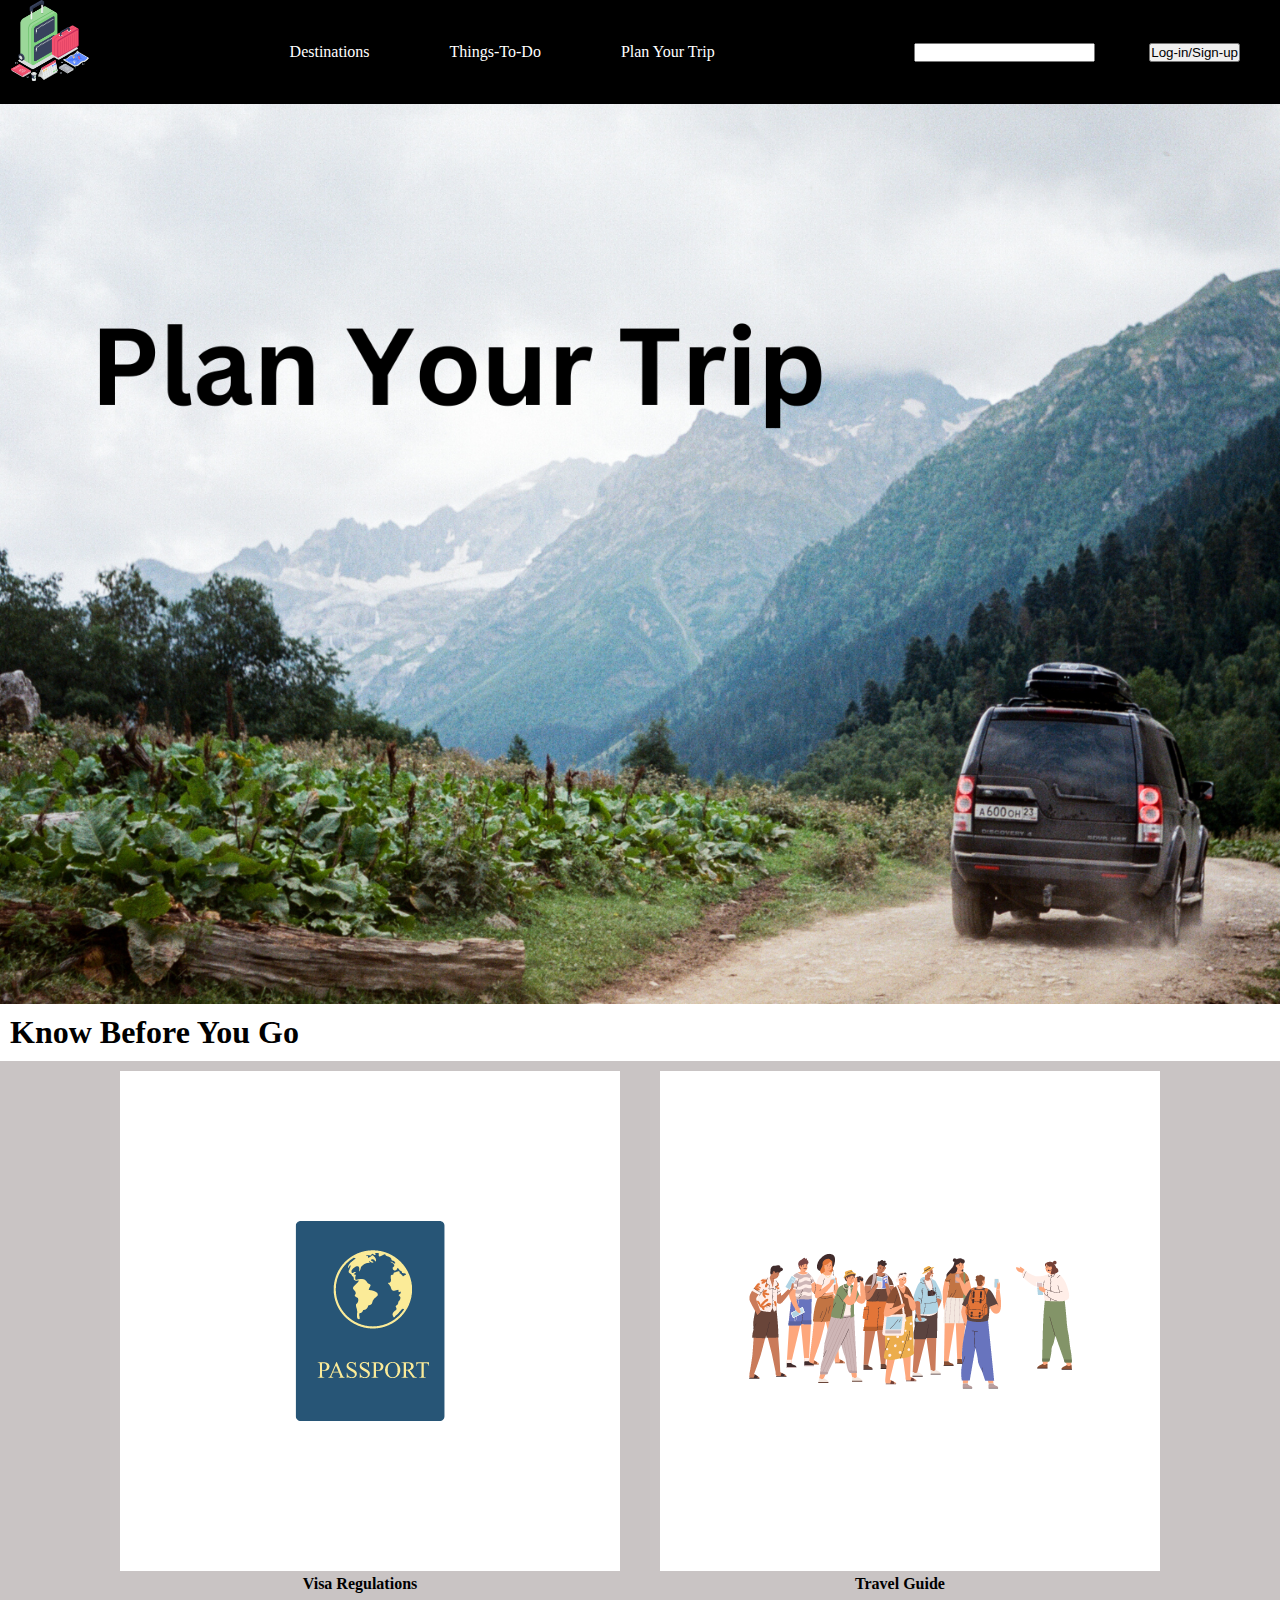
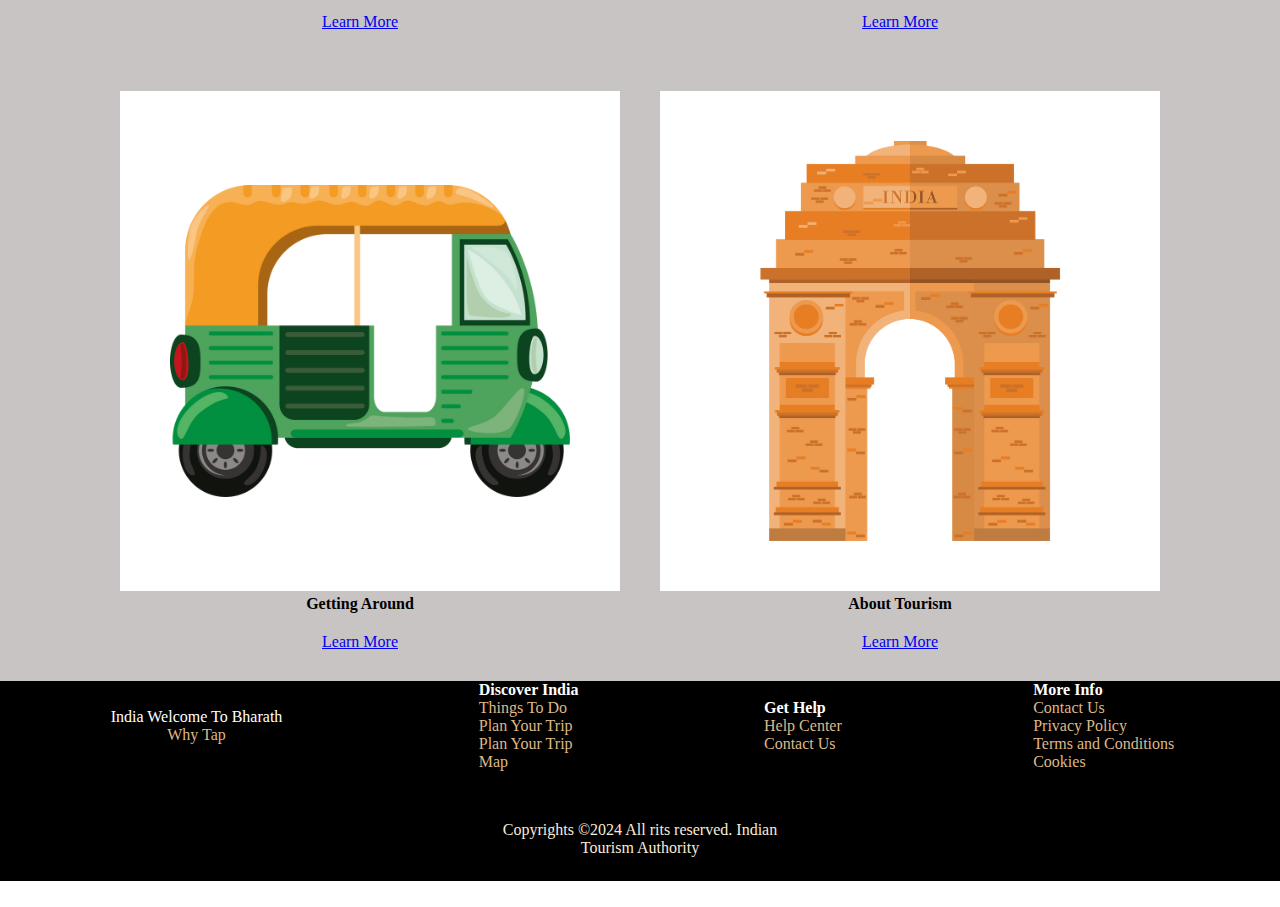
<file: src/index.html>
<!DOCTYPE html>
<html lang="en">
<head>
    <meta charset="UTF-8">
    <meta name="viewport" content="width=device-width, initial-scale=1.0">
    <link rel="stylesheet" href="/src/style.css">
    <title>Index/body</title>
</head>
<body>
    <header>
        <div class="header">
            <div class="h-image">
                <img src="../assets 1/Only Content Creators (6).png" alt=" google">
            </div>
            <div class="h-nav">
                <ul>
                    <li><a href="#">Destinations</a></li>
                    <li><a href="/src/things-to-do.html">Things-To-Do</a></li>
                    <li><a href="#">Plan Your Trip</a></li>
                </ul>
            </div>
            <div class="h-button">
                <input type="search">
                <button>Log-in/Sign-up</button>
            </div>
        </div>
    </header>
<main>
        <div class="banner-1">
    </div>
        <div class="m-h1">   
            <h1>Know Before You Go</h1>
        </div>
    <div class="main">
        <div class="main-1">
            <img src="../assets 1/1.png" alt="Visa Regulations">
            <b>Visa Regulations</b>
            <a href="#">Learn More</a>
        </div>
        <div class="main-2">
            <img src="../assets 1/2.png" alt="Travel Guide">
            <b>Travel Guide</b>
            <a href="#">Learn More</a>
        </div>
        <div class="main-3">
            <img src="../assets 1/3.png" alt="Getting Around">
            <b>Getting Around</b>
            <a href="#">Learn More</a>
        </div>
        <div class="main-4">
            <img src="../assets 1/4.png" alt="About India">
            <b>About Tourism</b>
            <a href="#">Learn More</a>
        </div>
    </div>
</main>
<footer>
    <div class="footer">
        <div class="f-hed">
            <span>India Welcome To Bharath</span>                                                                                                                     
            <div class="f-hed-1">
                <a href="#">Why Tap</a>
            </div>
        </div>
        
        <div class="f-lists-1">
            <h4>Discover India</h4>
        
                <nav>
                    <ul>
                        <li><a href="">Things To Do</a></li> 
                        <li><a href="">Plan Your Trip</a></li>
                        <li><a href="">Plan Your Trip</a></li>
                        <li><a href="">Map</a></li>
                    </ul>
                </nav>
        </div>
        <div class="f-lists-1">
            <h4>Get Help</h4>
                <nav>
                    <ul>
                        <li><a href="">Help Center</a></li>
                        <li><a href="">Contact Us</a></li>
                    </ul>   
                </nav>
        </div>
        <div class="f-lists-1">
            <h4>More Info</h4>
            <nav>
                <ul>
                    <li><a href="">Contact Us</a></li>
                    <li><a href="">Privacy Policy</a></li>
                    <li><a href="">Terms and Conditions</a></li>
                    <li><a href="">Cookies</a></li>
                </ul>
            </nav>
        </div>
    </div>
    <div class="f-copyrights">
        <span>Copyrights &copy;2024 All rits reserved. Indian<br>Tourism Authority</span>
    </div>
</footer>
</body>
</html>
</file>
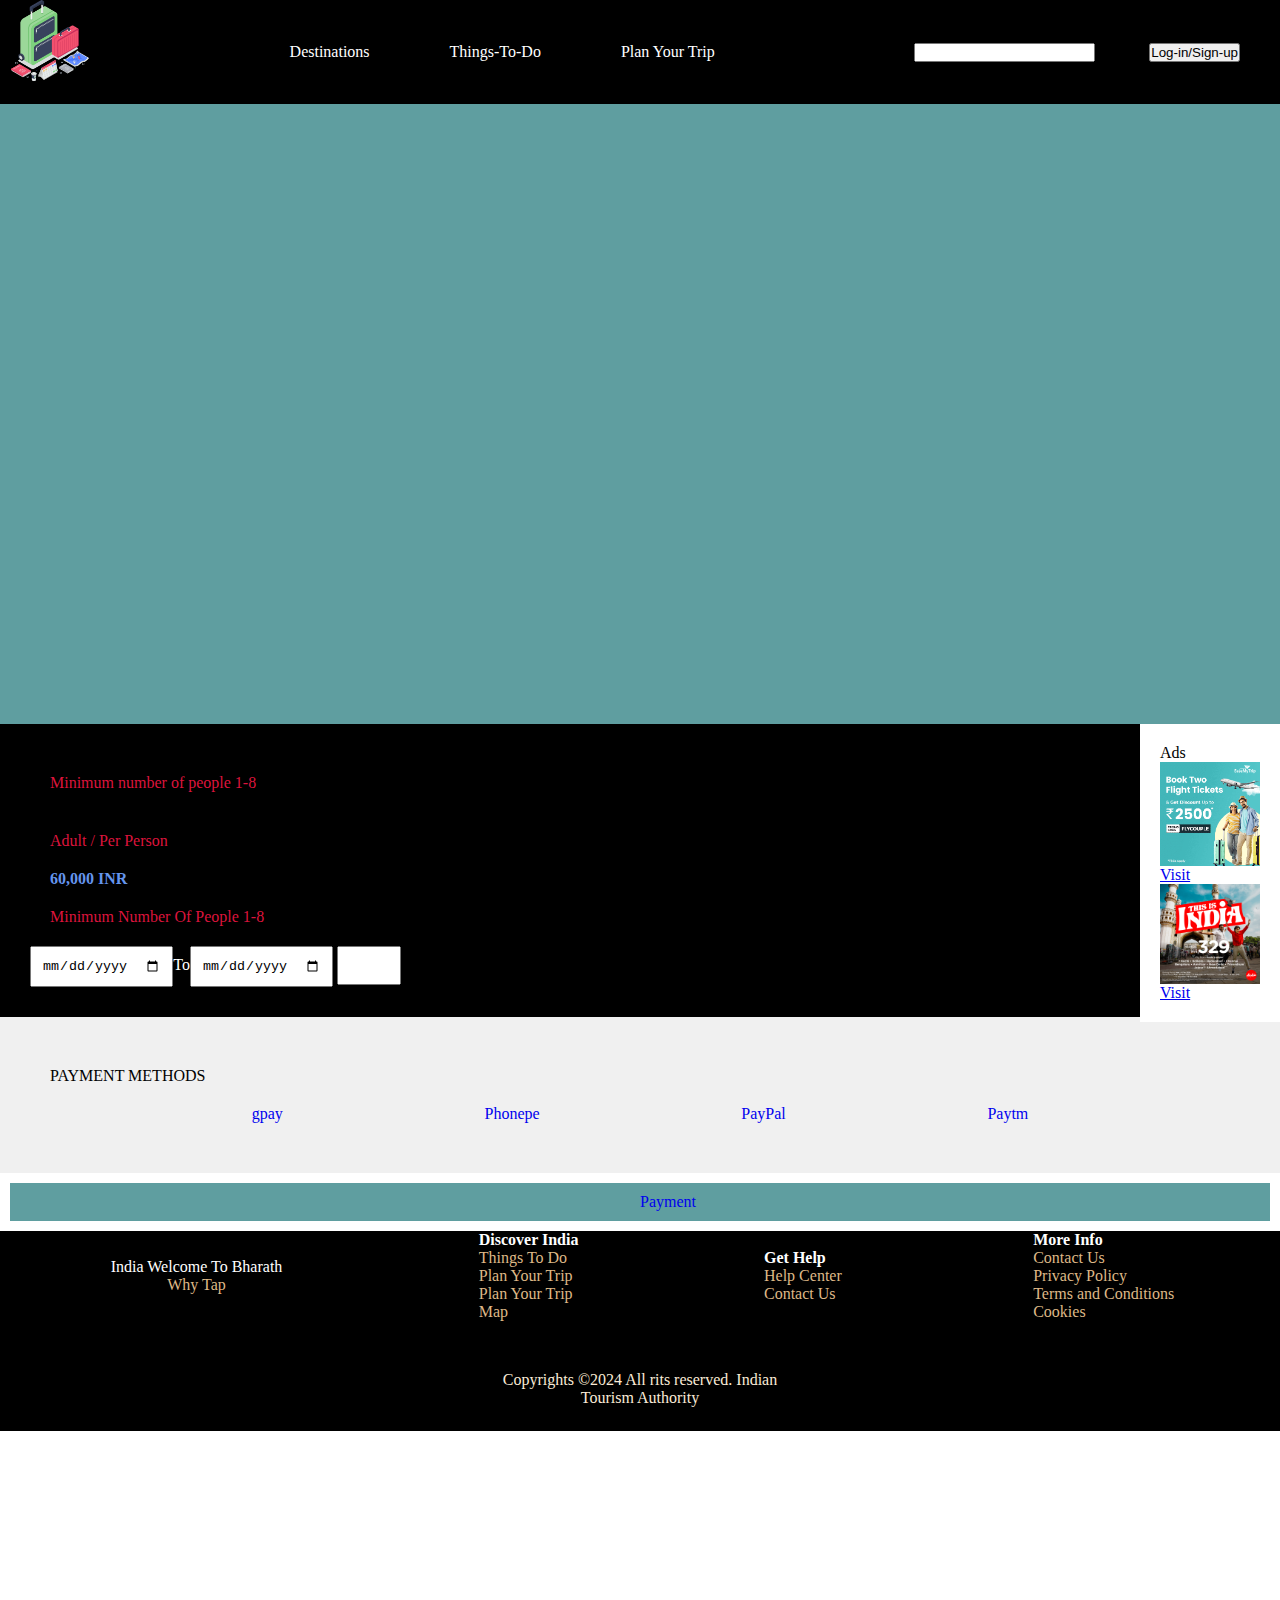
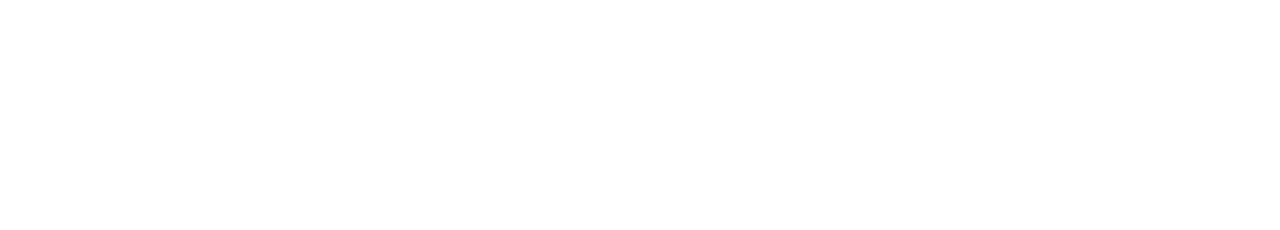
<file: src/baga-beach-ticket.html>
<!DOCTYPE html>
<html lang="en">
<head>
    <meta charset="UTF-8">
    <meta name="viewport" content="width=device-width, initial-scale=1.0">
    <link rel="stylesheet" href="/src/baga-beach-ticket.css">
    <title>Plan your Trip / Baga Beach Ticket</title>
</head>
<body>
    <header>
        <div class="header">
            <div class="h-image">
                <img src="../assets 1/Only Content Creators (6).png" alt=" google">
            </div>
            <div class="h-nav">
                <ul>
                    <li><a href="#">Destinations</a></li>
                    <li><a href="/src/things-to-do.html">Things-To-Do</a></li>
                    <li><a href="#">Plan Your Trip</a></li>
                </ul>
            </div>
            <div class="h-button">
                <input type="search">
                <button>Log-in/Sign-up</button>
            </div>
        </div>
    </header>
<main>
    <div class="main">
        <div class="calander">
            <iframe src="https://calendar.google.com/calendar/embed?src=en.indian%23holiday%40group.v.calendar.google.com&ctz=Asia%2FKolkata" style="border: 0" width="800" height="600" frameborder="0" scrolling="no"></iframe>        
        </div>
        <div class="aside">
            <p>Ads</p>
            <img src="../assets 1/flycouple-6jan22-lp.png" alt="Ads">
            <a href="https://www.easemytrip.com/">Visit</a>
            <img src="../assets 1/1080x1080-EN1.png" width="300" alt="Ads">
            <a href="https://www.airasia.com/">Visit</a>
        </div>
        <div class="content">
            <p>Minimum number of people 1-8</p>
            <p>Adult / Per Person</p>
            <b>60,000 INR</b>
            <p>Minimum Number Of People 1-8</p>
            <input type="date">To<input type="date">
            <input type="number" min="1" max="8"><br>
        </div>
        <div class="link">
            <p>PAYMENT METHODS</p>
            <nav>
                <ul>
                    <li> <a href="https://pay.google.com/">gpay</a></li>
                    <li><a href="https://www.phonepe.com/">Phonepe</a></li>
                    <li><a href="https://www.paypal.com">PayPal</a></li>
                    <li><a href="https://paytm.com/">Paytm</a></li>
                </ul>
            </nav>
        </div>
        <div class="pay">
            <a href="../src/Payment.html">Payment</a>
        </div>
    </div>
</main>
<footer>
    <div class="footer">
        <div class="f-hed">
            <span>India Welcome To Bharath</span>                                                                                                                     
            <div class="f-hed-1">
                <a href="#">Why Tap</a>
            </div>
        </div>
        
        <div class="f-lists-1">
            <h4>Discover India</h4>
        
                <nav>
                    <ul>
                        <li><a href="">Things To Do</a></li> 
                        <li><a href="">Plan Your Trip</a></li>
                        <li><a href="">Plan Your Trip</a></li>
                        <li><a href="">Map</a></li>
                    </ul>
                </nav>
        </div>
        <div class="f-lists-1">
            <h4>Get Help</h4>
                <nav>
                    <ul>
                        <li><a href="">Help Center</a></li>
                        <li><a href="">Contact Us</a></li>
                    </ul>   
                </nav>
        </div>
        <div class="f-lists-1">
            <h4>More Info</h4>
            <nav>
                <ul>
                    <li><a href="">Contact Us</a></li>
                    <li><a href="">Privacy Policy</a></li>
                    <li><a href="">Terms and Conditions</a></li>
                    <li><a href="">Cookies</a></li>
                </ul>
            </nav>
        </div>
    </div>
    <div class="f-copyrights">
        <span>Copyrights &copy;2024 All rits reserved. Indian<br>Tourism Authority</span>
    </div>
</footer>
</body>
</html>
</file>
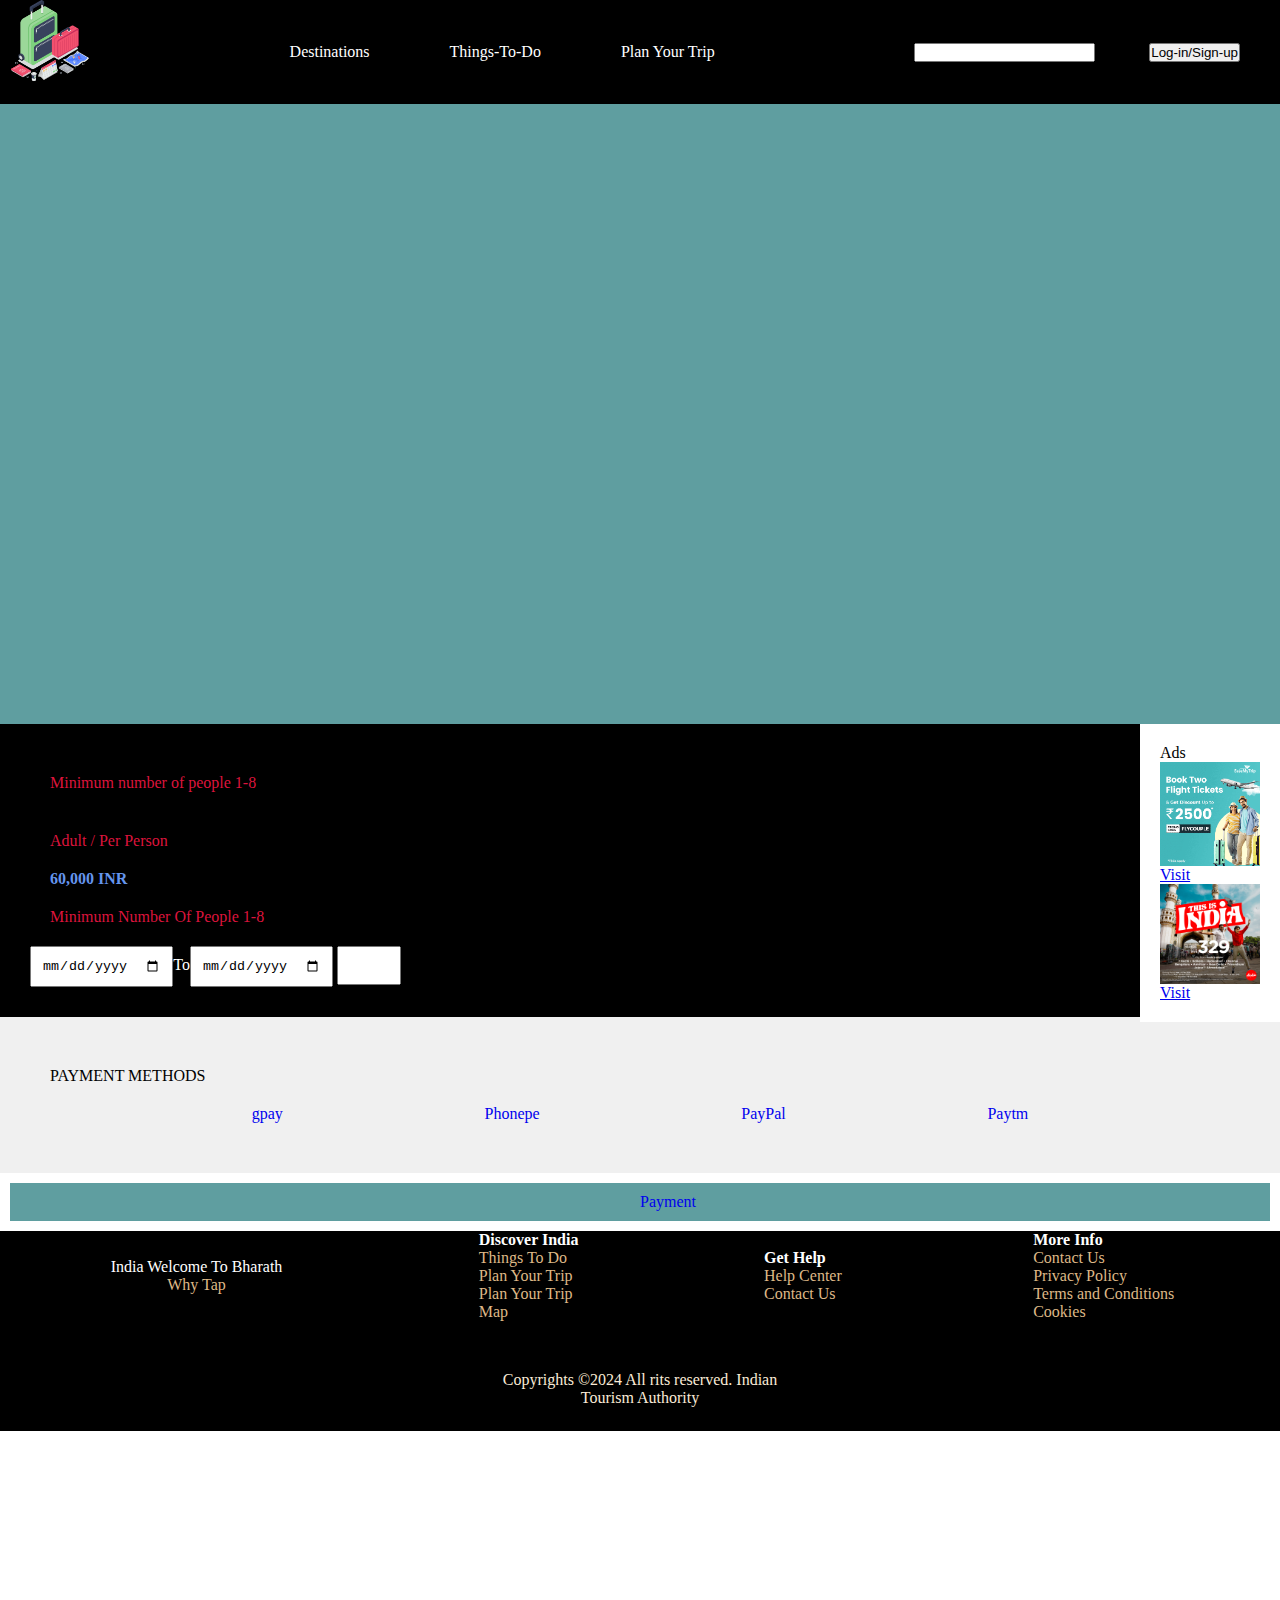
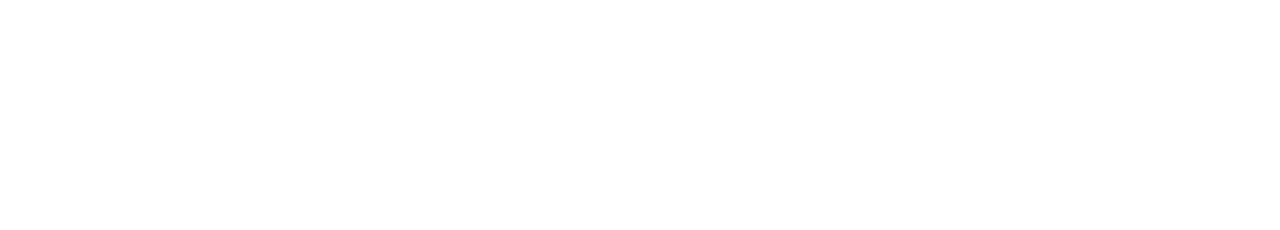
<file: src/dal-lake-ticket.html>
<!DOCTYPE html>
<html lang="en">
<head>
    <meta charset="UTF-8">
    <meta name="viewport" content="width=device-width, initial-scale=1.0">
    <link rel="stylesheet" href="/src/dal-lake-ticket.css">
    <title>Plan your Trip / Dal Lake Ticket</title>
</head>
<body>
    <header>
        <div class="header">
            <div class="h-image">
                <img src="../assets 1/Only Content Creators (6).png" alt=" google">
            </div>
            <div class="h-nav">
                <ul>
                    <li><a href="#">Destinations</a></li>
                    <li><a href="/src/things-to-do.html">Things-To-Do</a></li>
                    <li><a href="#">Plan Your Trip</a></li>
                </ul>
            </div>
            <div class="h-button">
                <input type="search">
                <button>Log-in/Sign-up</button>
            </div>
        </div>
    </header>
<main>
    <div class="main">
        <div class="calander">
            <iframe src="https://calendar.google.com/calendar/embed?src=en.indian%23holiday%40group.v.calendar.google.com&ctz=Asia%2FKolkata" style="border: 0" width="800" height="600" frameborder="0" scrolling="no"></iframe>        
        </div>
        <div class="aside">
            <p>Ads</p>
            <img src="../assets 1/flycouple-6jan22-lp.png" alt="Ads">
            <a href="https://www.easemytrip.com/">Visit</a>
            <img src="../assets 1/1080x1080-EN1.png" width="300" alt="Ads">
            <a href="https://www.airasia.com/">Visit</a>
        </div>
        <div class="content">
            <p>Minimum number of people 1-8</p>
            <p>Adult / Per Person</p>
            <b>60,000 INR</b>
            <p>Minimum Number Of People 1-8</p>
            <input type="date">To<input type="date">
            <input type="number" min="1" max="8"><br>
        </div>
        <div class="link">
            <p>PAYMENT METHODS</p>
            <nav>
                <ul>
                    <li> <a href="https://pay.google.com/">gpay</a></li>
                    <li><a href="https://www.phonepe.com/">Phonepe</a></li>
                    <li><a href="https://www.paypal.com">PayPal</a></li>
                    <li><a href="https://paytm.com/">Paytm</a></li>
                </ul>
            </nav>
        </div>
        <div class="pay">
            <a href="../src/Payment.html">Payment</a>
        </div>
    </div>
</main>
<footer>
    <div class="footer">
        <div class="f-hed">
            <span>India Welcome To Bharath</span>                                                                                                                     
            <div class="f-hed-1">
                <a href="#">Why Tap</a>
            </div>
        </div>
        
        <div class="f-lists-1">
            <h4>Discover India</h4>
        
                <nav>
                    <ul>
                        <li><a href="">Things To Do</a></li> 
                        <li><a href="">Plan Your Trip</a></li>
                        <li><a href="">Plan Your Trip</a></li>
                        <li><a href="">Map</a></li>
                    </ul>
                </nav>
        </div>
        <div class="f-lists-1">
            <h4>Get Help</h4>
                <nav>
                    <ul>
                        <li><a href="">Help Center</a></li>
                        <li><a href="">Contact Us</a></li>
                    </ul>   
                </nav>
        </div>
        <div class="f-lists-1">
            <h4>More Info</h4>
            <nav>
                <ul>
                    <li><a href="">Contact Us</a></li>
                    <li><a href="">Privacy Policy</a></li>
                    <li><a href="">Terms and Conditions</a></li>
                    <li><a href="">Cookies</a></li>
                </ul>
            </nav>
        </div>
    </div>
    <div class="f-copyrights">
        <span>Copyrights &copy;2024 All rits reserved. Indian<br>Tourism Authority</span>
    </div>
</footer>
</body>
</html>
</file>
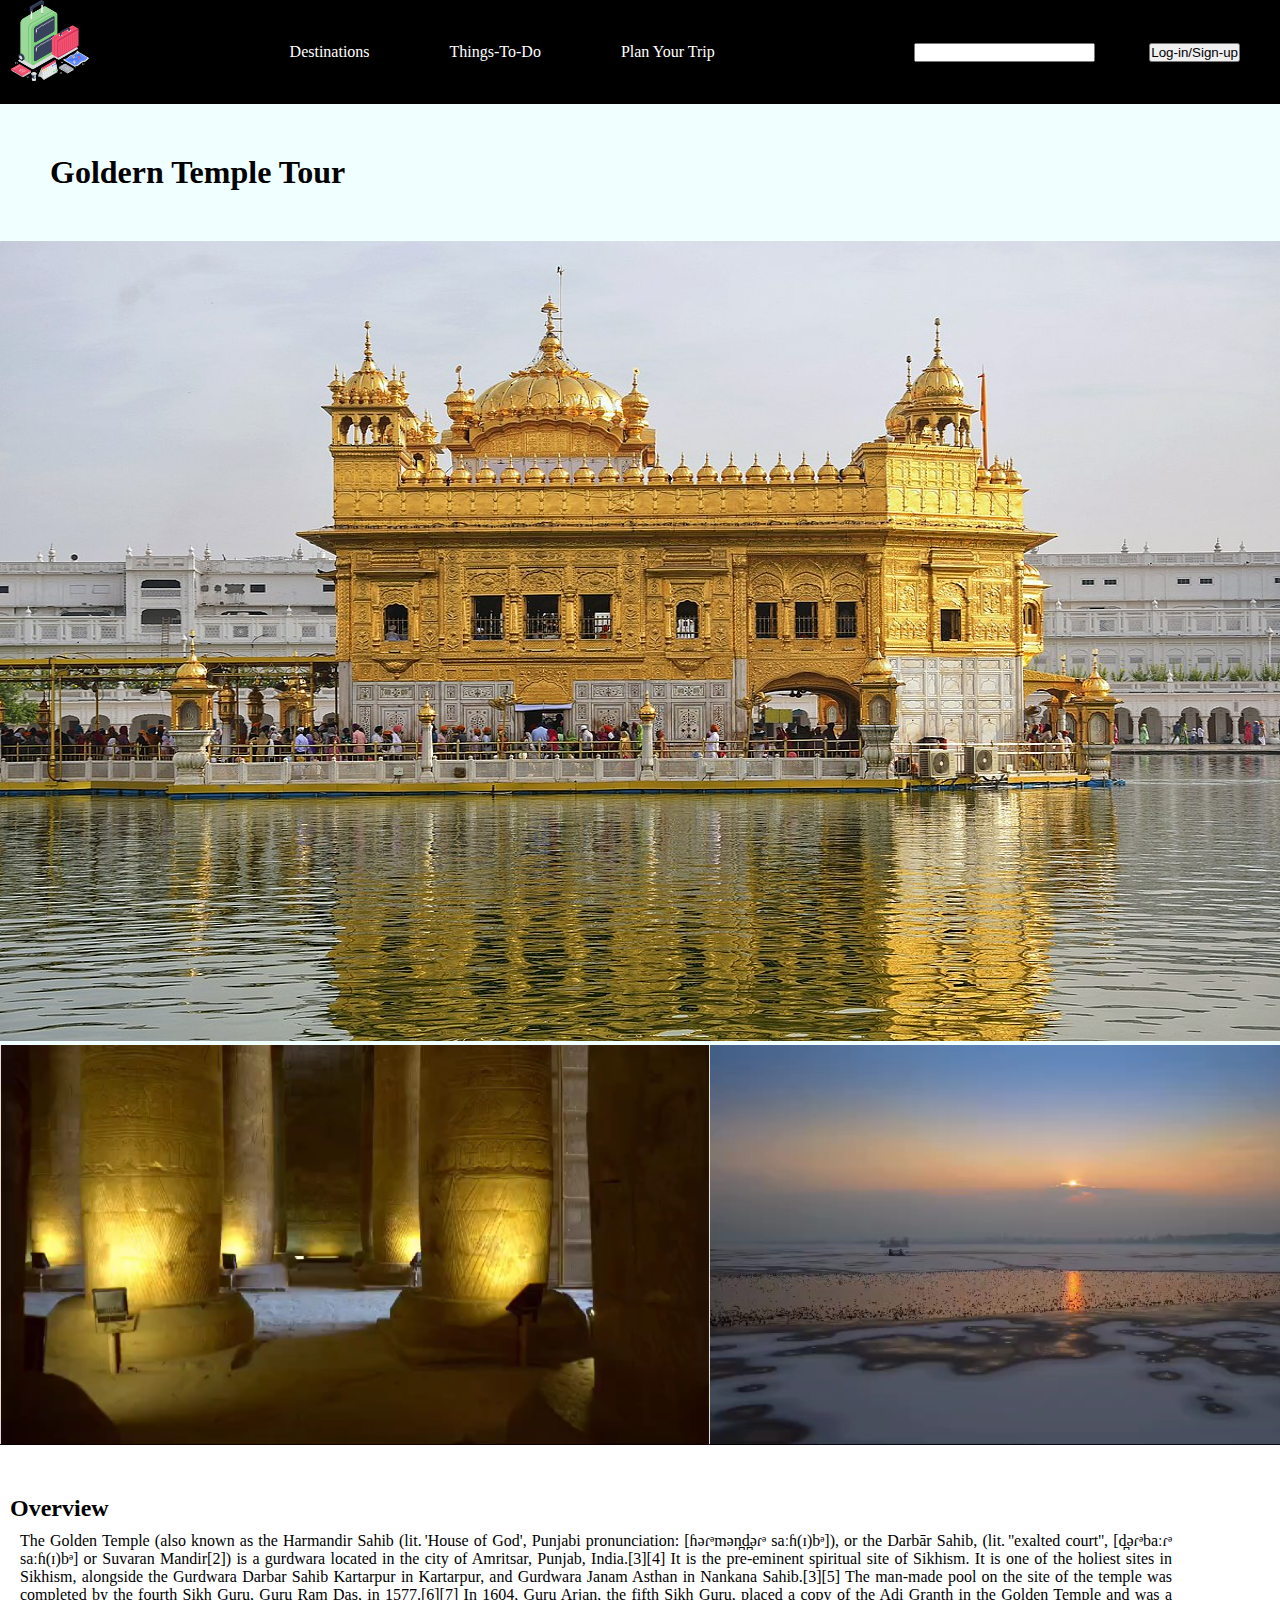
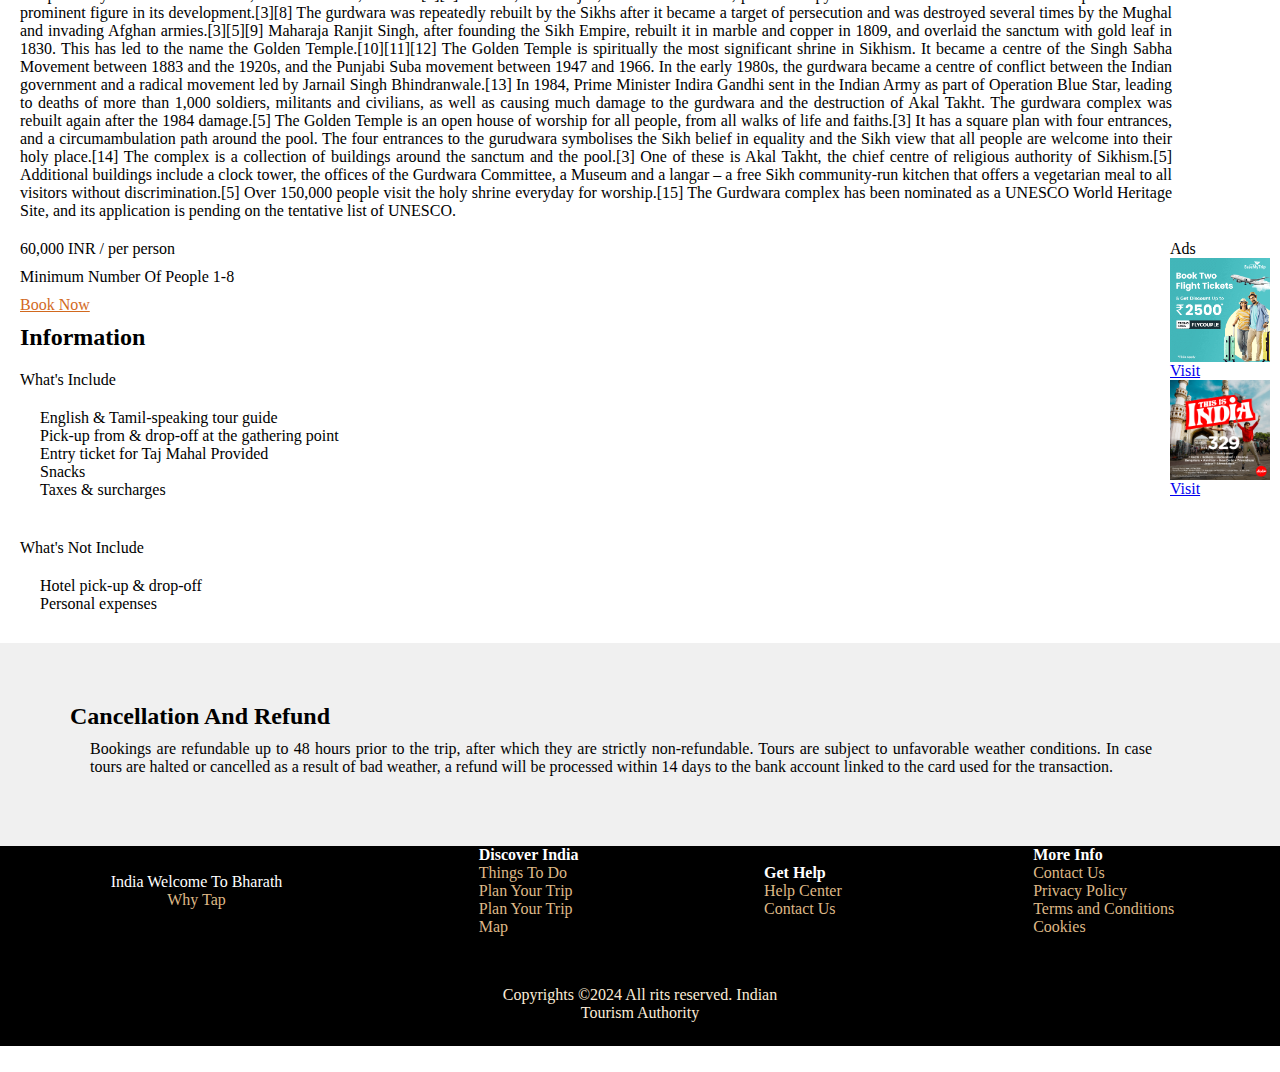
<file: src/goldern-temple-booking.html>
<!DOCTYPE html>
<html lang="en">
  <head>
    <meta charset="UTF-8" />
    <meta name="viewport" content="width=device-width, initial-scale=1.0" />
    <link rel="stylesheet" href="/src/goldern-temple-booking.css">
    <title>Plan your Trip / Goldern Temple Booking</title>
  </head>
  <body>
    <header>
        <div class="header">
            <div class="h-image">
                <img src="../assets 1/Only Content Creators (6).png" alt=" google">
            </div>
            <div class="h-nav">
                <ul>
                    <li><a href="#">Destinations</a></li>
                    <li><a href="/src/things-to-do.html">Things-To-Do</a></li>
                    <li><a href="#">Plan Your Trip</a></li>
                </ul>
            </div>
            <div class="h-button">
                <input type="search">
                <button>Log-in/Sign-up</button>
            </div>
        </div>
    </header>
<main>
    <div class="main">
        <h1>Goldern Temple Tour</h1>
        <section>
        <div class="sec-1">
            <img src="/assets 1/1200px-The_Golden_Temple_of_Amrithsar_7.jpg" alt="Goldern Temple">
        </div>
        <div class="sec-ved">
            <video src="/assets 1/Untitled design (8).mp4" type="vedio/mp4" autoplay="10" loop ></video>
            <video src="/assets 1/Untitled design (9).mp4" type="vedio/mp4" autoplay="10" loop></video>
        </div>
        </div>
        </section>
        <section>
        <div class="sec-1-1">
            <h2>Overview</h2>
            <article>
            <div class="article-1">
               <p>The Golden Temple (also known as the Harmandir Sahib (lit. 'House of
                God', Punjabi pronunciation: [ɦəɾᵊmən̪d̪əɾᵊ saːɦ(ɪ)bᵊ]), or the Darbār
                Sahib, (lit. ''exalted court'', [d̪əɾᵊbaːɾᵊ saːɦ(ɪ)bᵊ] or Suvaran
                Mandir[2]) is a gurdwara located in the city of Amritsar, Punjab,
                India.[3][4] It is the pre-eminent spiritual site of Sikhism. It is
                one of the holiest sites in Sikhism, alongside the Gurdwara Darbar
                Sahib Kartarpur in Kartarpur, and Gurdwara Janam Asthan in Nankana
                Sahib.[3][5] The man-made pool on the site of the temple was completed
                by the fourth Sikh Guru, Guru Ram Das, in 1577.[6][7] In 1604, Guru
                Arjan, the fifth Sikh Guru, placed a copy of the Adi Granth in the
                Golden Temple and was a prominent figure in its development.[3][8] The
                gurdwara was repeatedly rebuilt by the Sikhs after it became a target
                of persecution and was destroyed several times by the Mughal and
                invading Afghan armies.[3][5][9] Maharaja Ranjit Singh, after founding
                the Sikh Empire, rebuilt it in marble and copper in 1809, and overlaid
                the sanctum with gold leaf in 1830. This has led to the name the
                Golden Temple.[10][11][12] The Golden Temple is spiritually the most
                significant shrine in Sikhism. It became a centre of the Singh Sabha
                Movement between 1883 and the 1920s, and the Punjabi Suba movement
                between 1947 and 1966. In the early 1980s, the gurdwara became a
                centre of conflict between the Indian government and a radical
                movement led by Jarnail Singh Bhindranwale.[13] In 1984, Prime
                Minister Indira Gandhi sent in the Indian Army as part of Operation
                Blue Star, leading to deaths of more than 1,000 soldiers, militants
                and civilians, as well as causing much damage to the gurdwara and the
                destruction of Akal Takht. The gurdwara complex was rebuilt again
                after the 1984 damage.[5] The Golden Temple is an open house of
                worship for all people, from all walks of life and faiths.[3] It has a
                square plan with four entrances, and a circumambulation path around
                the pool. The four entrances to the gurudwara symbolises the Sikh
                belief in equality and the Sikh view that all people are welcome into
                their holy place.[14] The complex is a collection of buildings around
                the sanctum and the pool.[3] One of these is Akal Takht, the chief
                centre of religious authority of Sikhism.[5] Additional buildings
                include a clock tower, the offices of the Gurdwara Committee, a Museum
                and a langar – a free Sikh community-run kitchen that offers a
                vegetarian meal to all visitors without discrimination.[5] Over
                150,000 people visit the holy shrine everyday for worship.[15] The
                Gurdwara complex has been nominated as a UNESCO World Heritage Site,
                and its application is pending on the tentative list of UNESCO.</p>
            </div>
            </article>
        </div>
        </section>
        <div class="aside">
            <p>Ads</p>
            <img src="../assets 1/flycouple-6jan22-lp.png" alt="Ads">
            <a href="https://www.easemytrip.com/">Visit</a>
            <img src="../assets 1/1080x1080-EN1.png" width="300" alt="Ads">
            <a href="https://www.airasia.com/">Visit</a>
        </div>
        <div class="other">
            <p>60,000 INR / per person</p>
            <p>Minimum Number Of People 1-8</p>
            <a href="/src/goldern-temple-ticket.html">Book Now</a>
        </div>
        <div class="info">
            <h2>Information</h2>
            <p>What's Include</p>
        </div>
        <div class="info-nav">
              <ul>
                <li>English & Tamil-speaking tour guide</li>
                <li>Pick-up from & drop-off at the gathering point</li>
                <li>Entry ticket for Taj Mahal Provided</li>
                <li>Snacks</li>
                <li>Taxes & surcharges</li>
              </ul>
        </div>
        <div class="other-1">
            <p>What's Not Include</p>
            <nav>
              <ul>
                <li>Hotel pick-up & drop-off</li>
                <li>Personal expenses</li>
              </ul>
            </nav>
        </div>
        <div class="other-2">
            <h2>Cancellation And Refund</h2>
            <p>
              Bookings are refundable up to 48 hours prior to the trip, after which
              they are strictly non-refundable. Tours are subject to unfavorable
              weather conditions. In case tours are halted or cancelled as a result of
              bad weather, a refund will be processed within 14 days to the bank
              account linked to the card used for the transaction.
            </p>
        </div>
    </div>
</main>
<footer>
    <div class="footer">
        <div class="f-hed">
            <span>India Welcome To Bharath</span>                                                                                                                     
            <div class="f-hed-1">
                <a href="#">Why Tap</a>
            </div>
        </div>
        
        <div class="f-lists-1">
            <h4>Discover India</h4>
        
                <nav>
                    <ul>
                        <li><a href="">Things To Do</a></li> 
                        <li><a href="">Plan Your Trip</a></li>
                        <li><a href="">Plan Your Trip</a></li>
                        <li><a href="">Map</a></li>
                    </ul>
                </nav>
        </div>
        <div class="f-lists-1">
            <h4>Get Help</h4>
                <nav>
                    <ul>
                        <li><a href="">Help Center</a></li>
                        <li><a href="">Contact Us</a></li>
                    </ul>   
                </nav>
        </div>
        <div class="f-lists-1">
            <h4>More Info</h4>
            <nav>
                <ul>
                    <li><a href="">Contact Us</a></li>
                    <li><a href="">Privacy Policy</a></li>
                    <li><a href="">Terms and Conditions</a></li>
                    <li><a href="">Cookies</a></li>
                </ul>
            </nav>
        </div>
    </div>
    <div class="f-copyrights">
        <span>Copyrights &copy;2024 All rits reserved. Indian<br>Tourism Authority</span>
    </div>
</footer>
  </body>
</html>
</file>
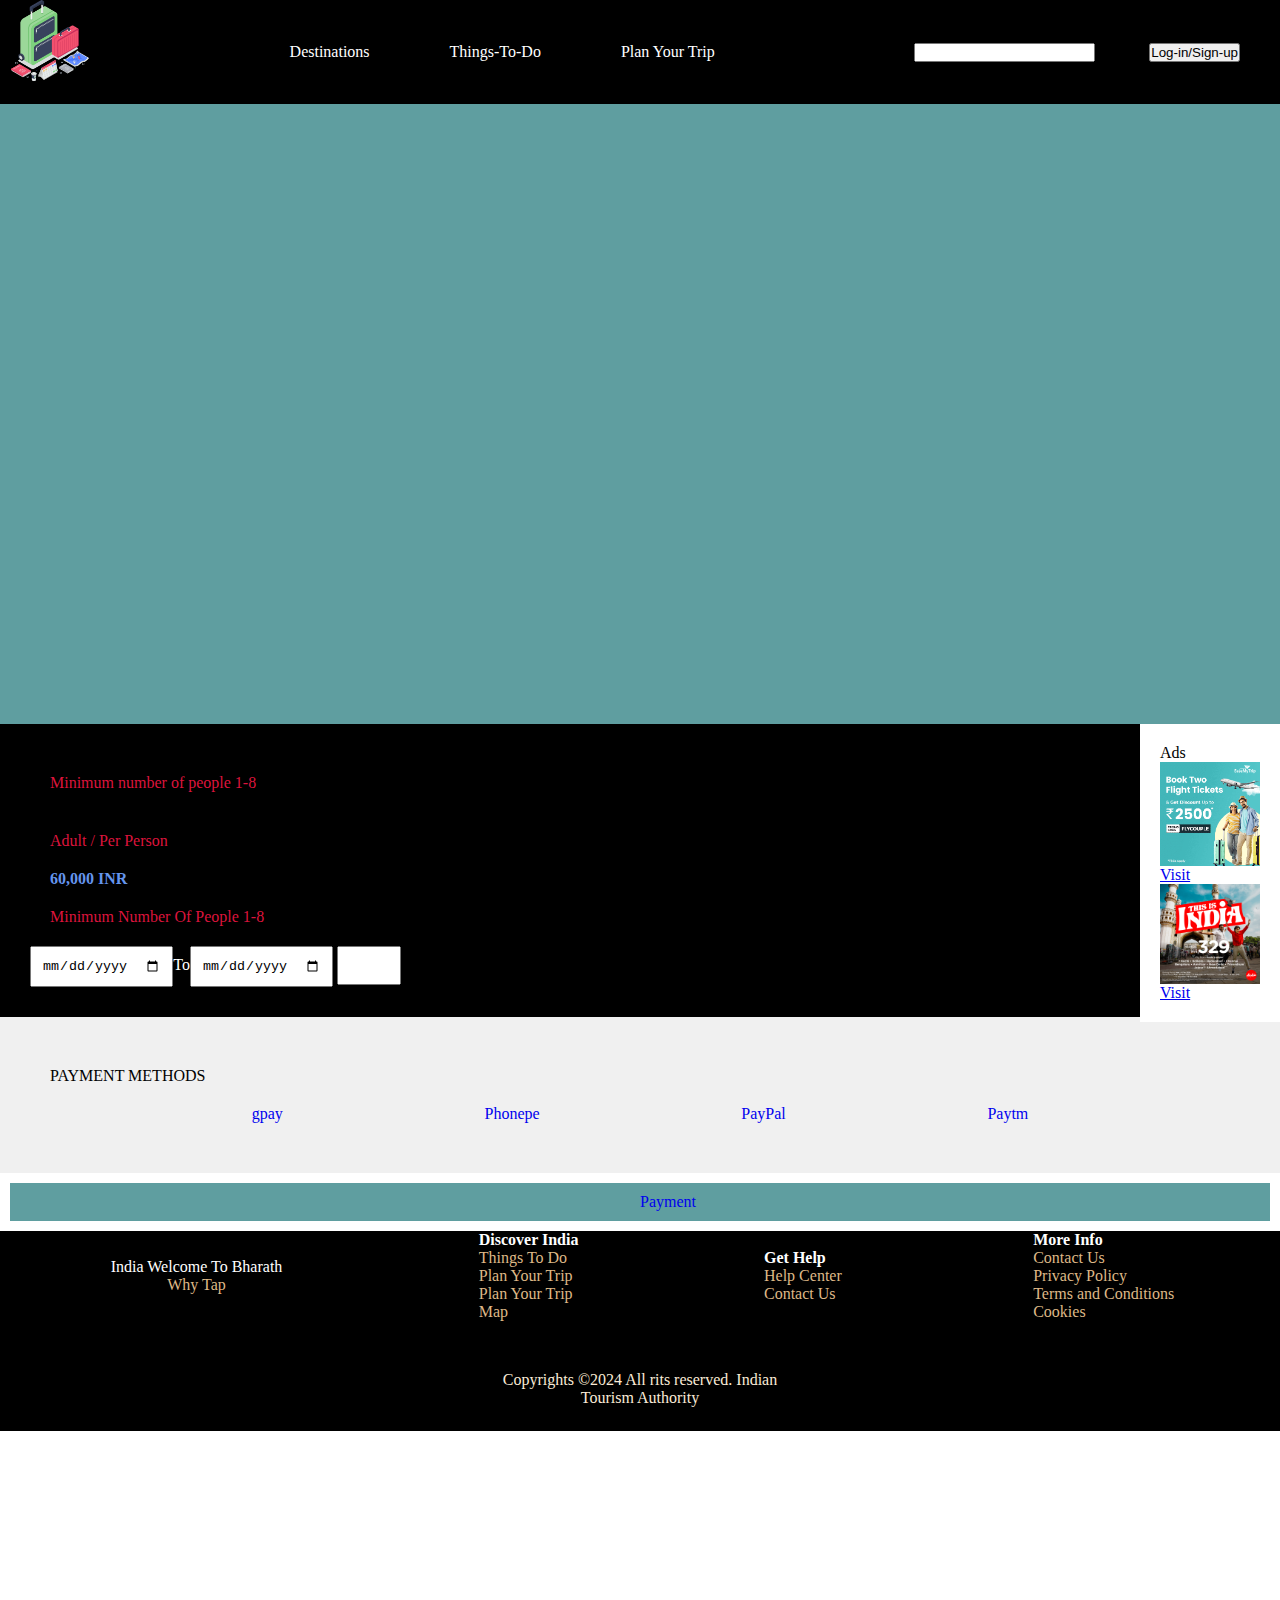
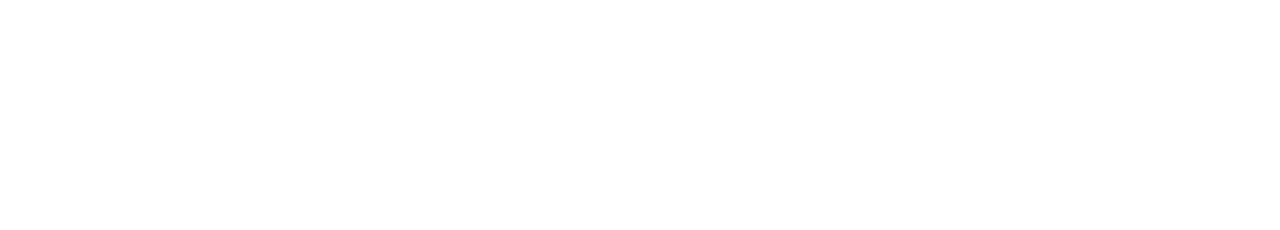
<file: src/goldern-temple-ticket.html>
<!DOCTYPE html>
<html lang="en">
<head>
    <meta charset="UTF-8">
    <meta name="viewport" content="width=device-width, initial-scale=1.0">
    <link rel="stylesheet" href="/src/goldern-temple-ticket.css">
    <title>Plan your Trip / Goldern Temple Ticket</title>
</head>
<body>
    <header>
        <div class="header">
            <div class="h-image">
                <img src="../assets 1/Only Content Creators (6).png" alt=" google">
            </div>
            <div class="h-nav">
                <ul>
                    <li><a href="#">Destinations</a></li>
                    <li><a href="/src/things-to-do.html">Things-To-Do</a></li>
                    <li><a href="#">Plan Your Trip</a></li>
                </ul>
            </div>
            <div class="h-button">
                <input type="search">
                <button>Log-in/Sign-up</button>
            </div>
        </div>
    </header>
<main>
    <div class="main">
        <div class="calander">
            <iframe src="https://calendar.google.com/calendar/embed?src=en.indian%23holiday%40group.v.calendar.google.com&ctz=Asia%2FKolkata" style="border: 0" width="800" height="600" frameborder="0" scrolling="no"></iframe>        
        </div>
        <div class="aside">
            <p>Ads</p>
            <img src="../assets 1/flycouple-6jan22-lp.png" alt="Ads">
            <a href="https://www.easemytrip.com/">Visit</a>
            <img src="../assets 1/1080x1080-EN1.png" width="300" alt="Ads">
            <a href="https://www.airasia.com/">Visit</a>
        </div>
        <div class="content">
            <p>Minimum number of people 1-8</p>
            <p>Adult / Per Person</p>
            <b>60,000 INR</b>
            <p>Minimum Number Of People 1-8</p>
            <input type="date">To<input type="date">
            <input type="number" min="1" max="8"><br>
        </div>
        <div class="link">
            <p>PAYMENT METHODS</p>
            <nav>
                <ul>
                    <li> <a href="https://pay.google.com/">gpay</a></li>
                    <li><a href="https://www.phonepe.com/">Phonepe</a></li>
                    <li><a href="https://www.paypal.com">PayPal</a></li>
                    <li><a href="https://paytm.com/">Paytm</a></li>
                </ul>
            </nav>
        </div>
        <div class="pay">
            <a href="../src/Payment.html">Payment</a>
        </div>
    </div>
</main>
<footer>
    <div class="footer">
        <div class="f-hed">
            <span>India Welcome To Bharath</span>                                                                                                                     
            <div class="f-hed-1">
                <a href="#">Why Tap</a>
            </div>
        </div>
        
        <div class="f-lists-1">
            <h4>Discover India</h4>
        
                <nav>
                    <ul>
                        <li><a href="">Things To Do</a></li> 
                        <li><a href="">Plan Your Trip</a></li>
                        <li><a href="">Plan Your Trip</a></li>
                        <li><a href="">Map</a></li>
                    </ul>
                </nav>
        </div>
        <div class="f-lists-1">
            <h4>Get Help</h4>
                <nav>
                    <ul>
                        <li><a href="">Help Center</a></li>
                        <li><a href="">Contact Us</a></li>
                    </ul>   
                </nav>
        </div>
        <div class="f-lists-1">
            <h4>More Info</h4>
            <nav>
                <ul>
                    <li><a href="">Contact Us</a></li>
                    <li><a href="">Privacy Policy</a></li>
                    <li><a href="">Terms and Conditions</a></li>
                    <li><a href="">Cookies</a></li>
                </ul>
            </nav>
        </div>
    </div>
    <div class="f-copyrights">
        <span>Copyrights &copy;2024 All rits reserved. Indian<br>Tourism Authority</span>
    </div>
</footer>
</body>
</html>
</file>
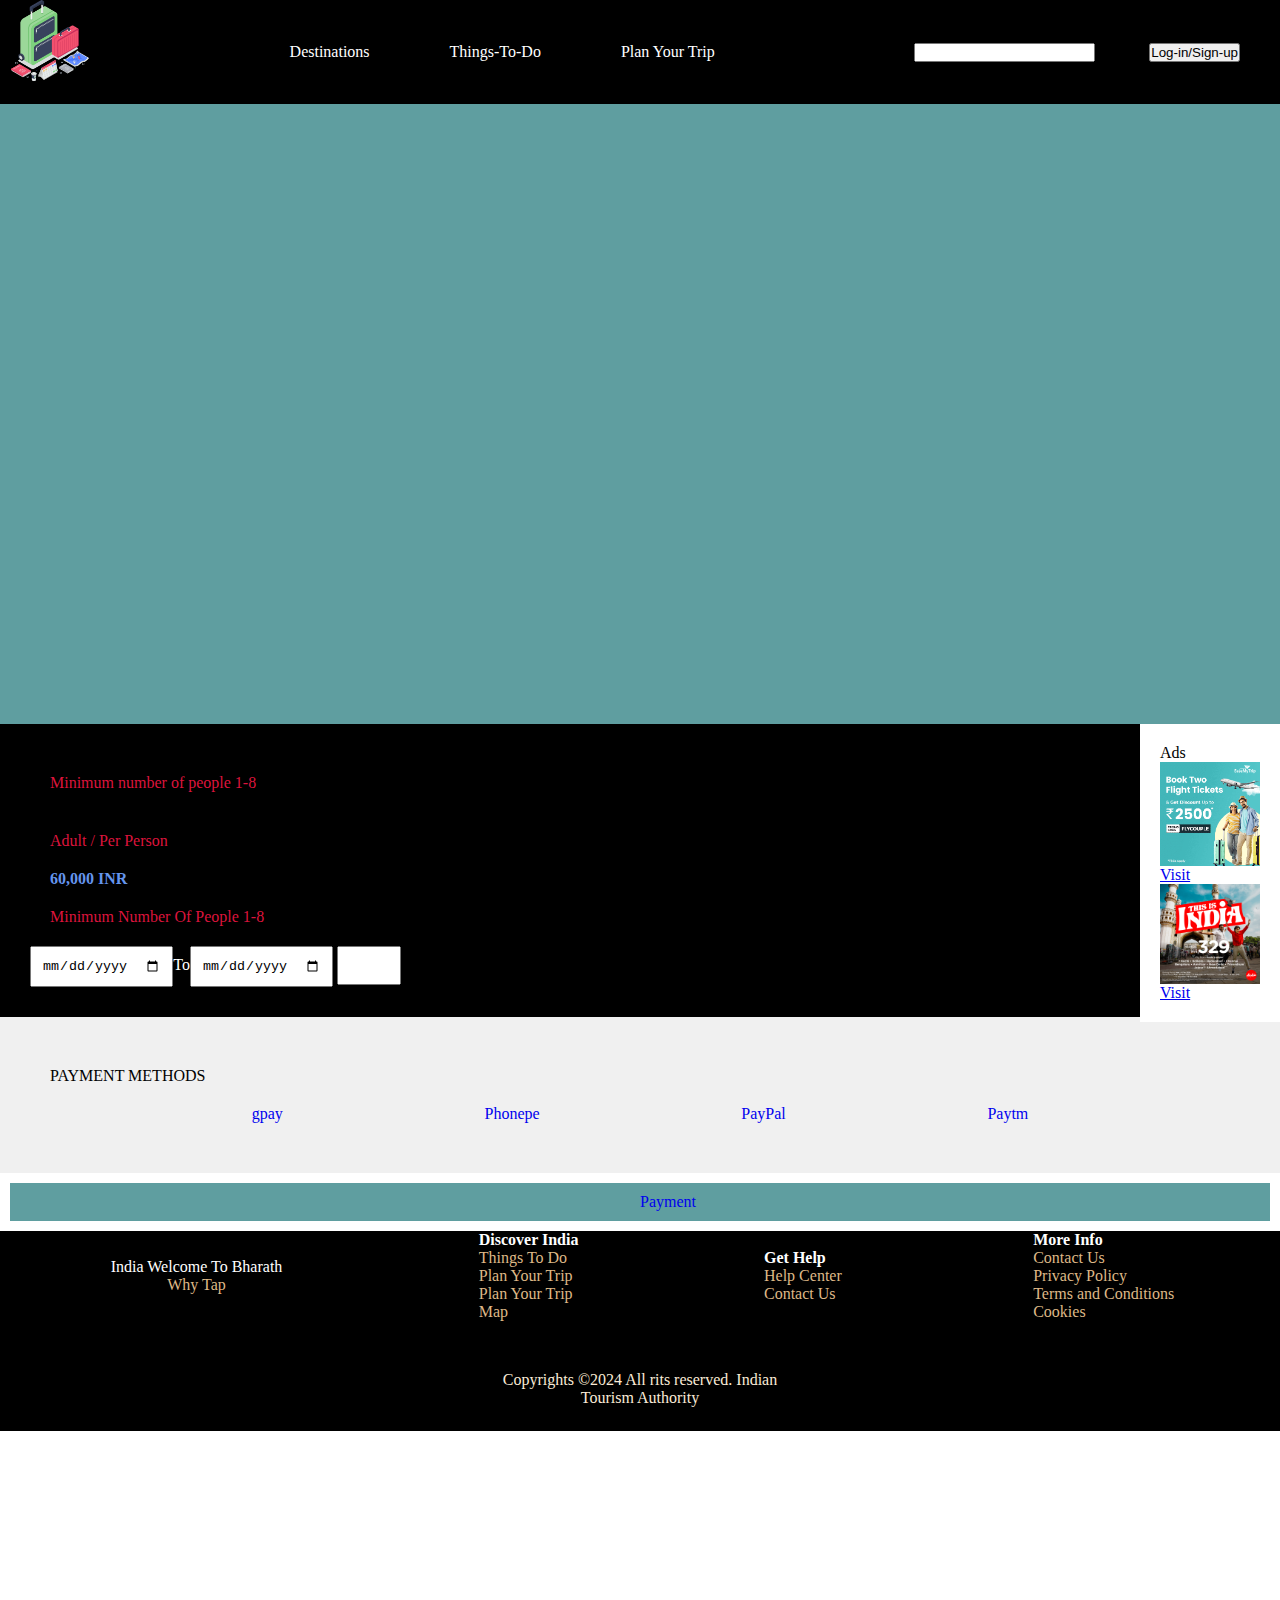
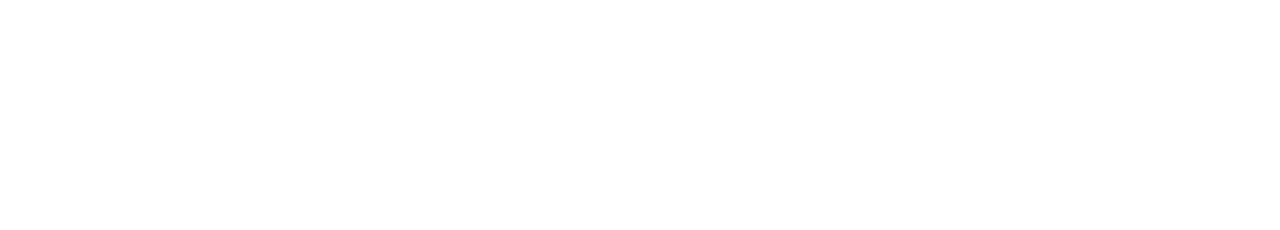
<file: src/nubra-valley-ticket.html>
<!DOCTYPE html>
<html lang="en">
<head>
    <meta charset="UTF-8">
    <meta name="viewport" content="width=device-width, initial-scale=1.0">
    <link rel="stylesheet" href="/src/nubra-valley-ticket.css">
    <title>Plan your Trip / Nubra Valley Ticket</title>
</head>
<body>
    <header>
        <div class="header">
            <div class="h-image">
                <img src="../assets 1/Only Content Creators (6).png" alt=" google">
            </div>
            <div class="h-nav">
                <ul>
                    <li><a href="#">Destinations</a></li>
                    <li><a href="/src/things-to-do.html">Things-To-Do</a></li>
                    <li><a href="#">Plan Your Trip</a></li>
                </ul>
            </div>
            <div class="h-button">
                <input type="search">
                <button>Log-in/Sign-up</button>
            </div>
        </div>
    </header>
<main>
    <div class="main">
        <div class="calander">
            <iframe src="https://calendar.google.com/calendar/embed?src=en.indian%23holiday%40group.v.calendar.google.com&ctz=Asia%2FKolkata" style="border: 0" width="800" height="600" frameborder="0" scrolling="no"></iframe>        
        </div>
        <div class="aside">
            <p>Ads</p>
            <img src="../assets 1/flycouple-6jan22-lp.png" alt="Ads">
            <a href="https://www.easemytrip.com/">Visit</a>
            <img src="../assets 1/1080x1080-EN1.png" width="300" alt="Ads">
            <a href="https://www.airasia.com/">Visit</a>
        </div>
        <div class="content">
            <p>Minimum number of people 1-8</p>
            <p>Adult / Per Person</p>
            <b>60,000 INR</b>
            <p>Minimum Number Of People 1-8</p>
            <input type="date">To<input type="date">
            <input type="number" min="1" max="8"><br>
        </div>
        <div class="link">
            <p>PAYMENT METHODS</p>
            <nav>
                <ul>
                    <li> <a href="https://pay.google.com/">gpay</a></li>
                    <li><a href="https://www.phonepe.com/">Phonepe</a></li>
                    <li><a href="https://www.paypal.com">PayPal</a></li>
                    <li><a href="https://paytm.com/">Paytm</a></li>
                </ul>
            </nav>
        </div>
        <div class="pay">
            <a href="../src/Payment.html">Payment</a>
        </div>
    </div>
</main>
<footer>
    <div class="footer">
        <div class="f-hed">
            <span>India Welcome To Bharath</span>                                                                                                                     
            <div class="f-hed-1">
                <a href="#">Why Tap</a>
            </div>
        </div>
        
        <div class="f-lists-1">
            <h4>Discover India</h4>
        
                <nav>
                    <ul>
                        <li><a href="">Things To Do</a></li> 
                        <li><a href="">Plan Your Trip</a></li>
                        <li><a href="">Plan Your Trip</a></li>
                        <li><a href="">Map</a></li>
                    </ul>
                </nav>
        </div>
        <div class="f-lists-1">
            <h4>Get Help</h4>
                <nav>
                    <ul>
                        <li><a href="">Help Center</a></li>
                        <li><a href="">Contact Us</a></li>
                    </ul>   
                </nav>
        </div>
        <div class="f-lists-1">
            <h4>More Info</h4>
            <nav>
                <ul>
                    <li><a href="">Contact Us</a></li>
                    <li><a href="">Privacy Policy</a></li>
                    <li><a href="">Terms and Conditions</a></li>
                    <li><a href="">Cookies</a></li>
                </ul>
            </nav>
        </div>
    </div>
    <div class="f-copyrights">
        <span>Copyrights &copy;2024 All rits reserved. Indian<br>Tourism Authority</span>
    </div>
</footer>
</body>
</html>
</file>
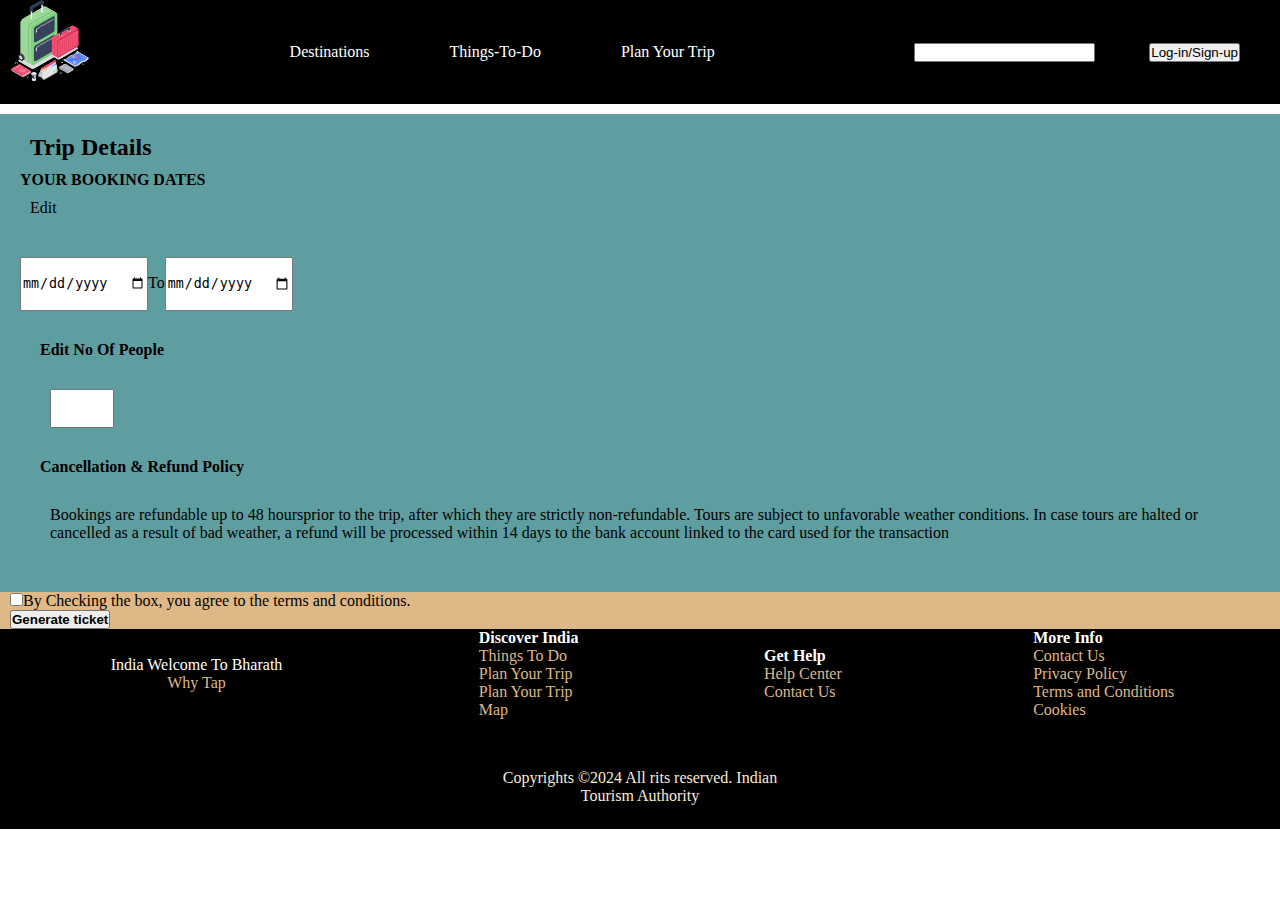
<file: src/payment.html>
<!DOCTYPE html>
<html lang="en">
  <head>
    <meta charset="UTF-8" />
    <meta name="viewport" content="width=device-width, initial-scale=1.0">
    <link rel="stylesheet" href="/src/payment.css">
    <title>Plan your Trip / Payment</title>
  </head>
  <body>
    <header>
        <div class="header">
            <div class="h-image">
                <img src="../assets 1/Only Content Creators (6).png" alt=" google">
            </div>
            <div class="h-nav">
                <ul>
                    <li><a href="#">Destinations</a></li>
                    <li><a href="/src/things-to-do.html">Things-To-Do</a></li>
                    <li><a href="#">Plan Your Trip</a></li>
                </ul>
            </div>
            <div class="h-button">
                <input type="search">
                <button>Log-in/Sign-up</button>
            </div>
        </div>
    </header>
<main>
    <div class="main">
        <div class="details">
            <h2>Trip Details</h2>
            <b>YOUR BOOKING DATES</b>
            <p>Edit</p>
        </div>
        <div class="form">
            <input type="date">To<input type="date">
        </div>
        <div class="content">
            <b>Edit No Of People</b><br>
            <input type="number" min="1" max="8"> <br>
            <b>Cancellation & Refund Policy</b>
            <p>
                Bookings are refundable up to 48 hoursprior to the trip, after which they are strictly non-refundable. Tours
                are subject to unfavorable weather conditions. In case tours are halted
                or cancelled as a result of bad weather, a refund will be processed
                within 14 days to the bank account linked to the card used for the
                transaction
            </p>
        </div>
        <div class="form-1">
            <input type="checkbox">By Checking the box, you agree to the terms and conditions.<br>
            <button><b>Generate ticket</b></button>
        </div>
    </div>
</main>
    <footer>
        <div class="footer">
            <div class="f-hed">
                <span>India Welcome To Bharath</span>                                                                                                                     
                <div class="f-hed-1">
                    <a href="#">Why Tap</a>
                </div>
            </div>
            
            <div class="f-lists-1">
                <h4>Discover India</h4>
            
                    <nav>
                        <ul>
                            <li><a href="">Things To Do</a></li> 
                            <li><a href="">Plan Your Trip</a></li>
                            <li><a href="">Plan Your Trip</a></li>
                            <li><a href="">Map</a></li>
                        </ul>
                    </nav>
            </div>
            <div class="f-lists-1">
                <h4>Get Help</h4>
                    <nav>
                        <ul>
                            <li><a href="">Help Center</a></li>
                            <li><a href="">Contact Us</a></li>
                        </ul>   
                    </nav>
            </div>
            <div class="f-lists-1">
                <h4>More Info</h4>
                <nav>
                    <ul>
                        <li><a href="">Contact Us</a></li>
                        <li><a href="">Privacy Policy</a></li>
                        <li><a href="">Terms and Conditions</a></li>
                        <li><a href="">Cookies</a></li>
                    </ul>
                </nav>
            </div>
        </div>
        <div class="f-copyrights">
            <span>Copyrights &copy;2024 All rits reserved. Indian<br>Tourism Authority</span>
        </div>
    </footer>
  </body>
</html>
</file>
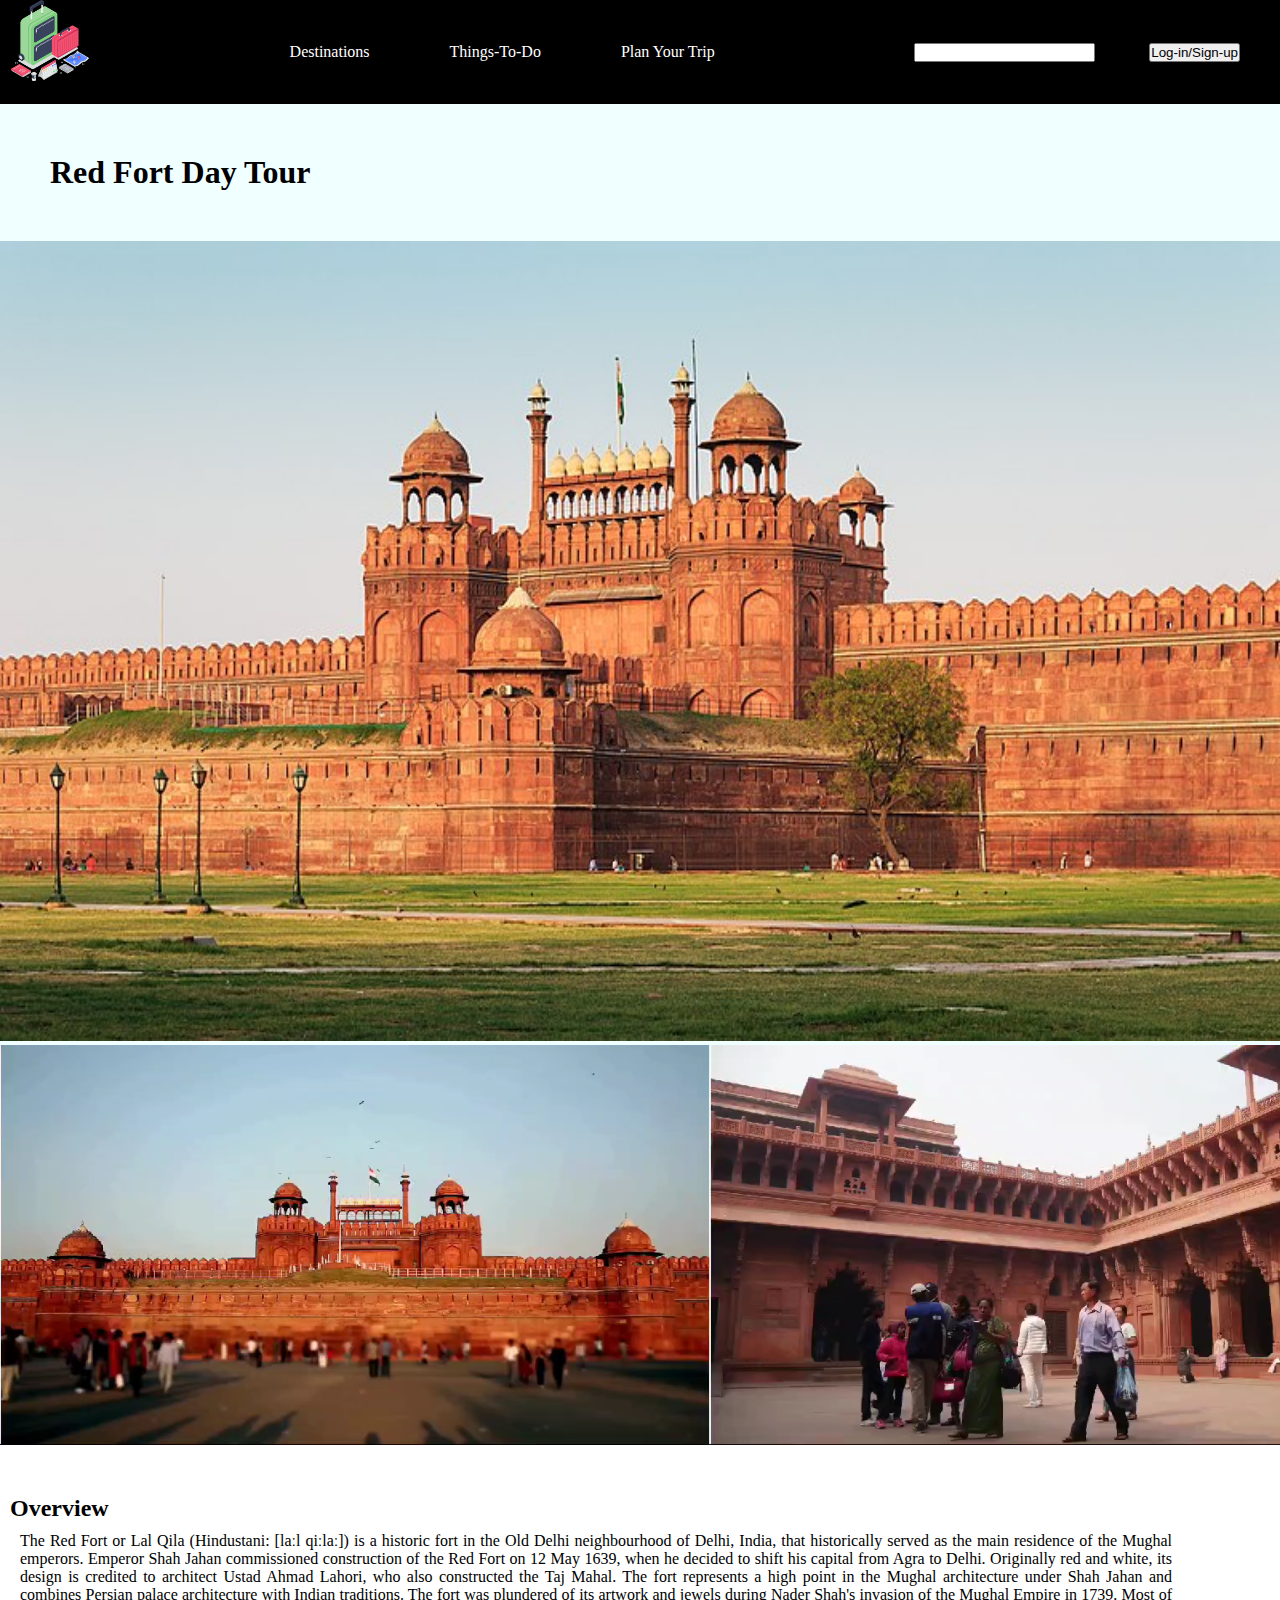
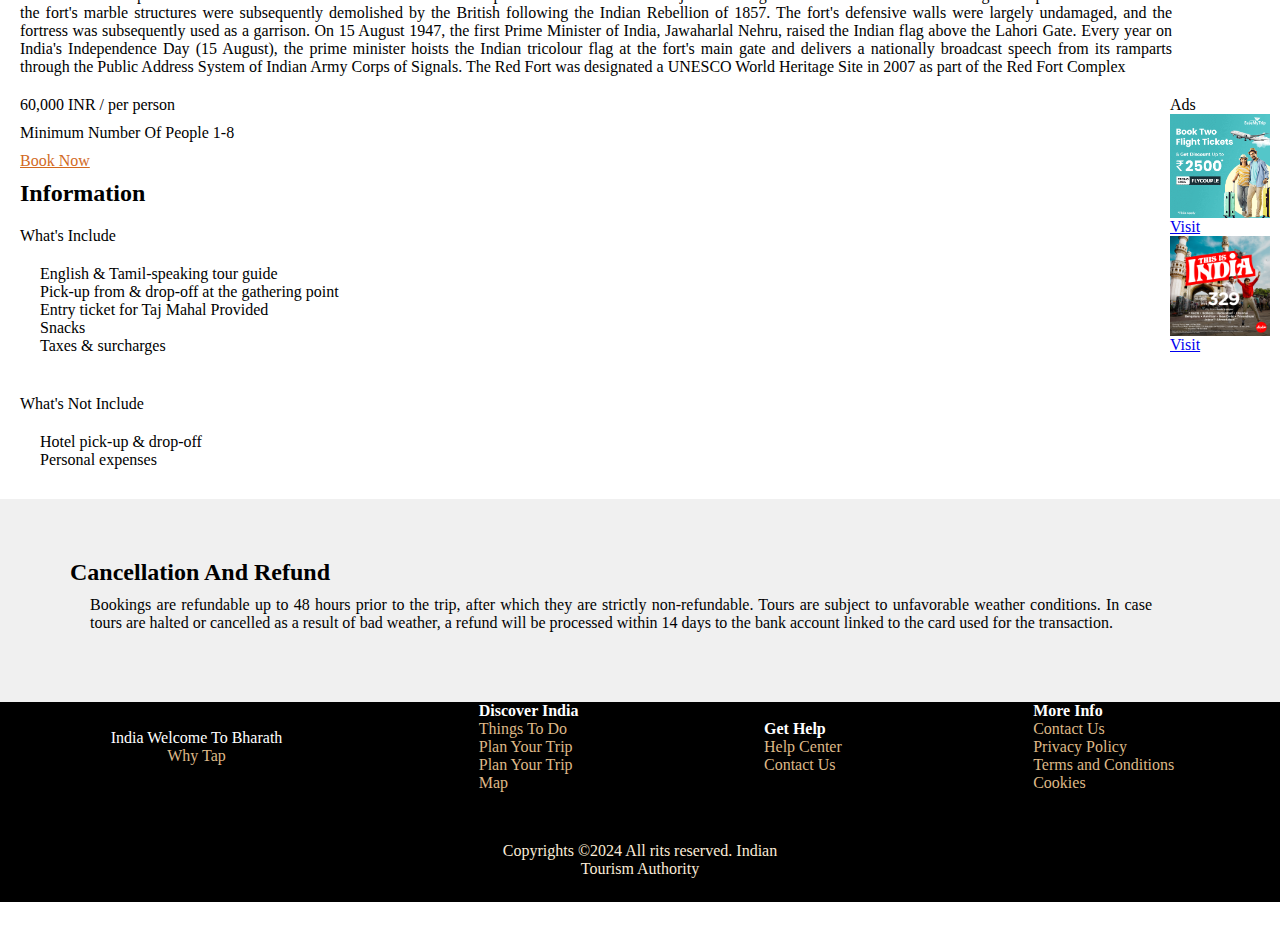
<file: src/red-fort-booking.html>
<!DOCTYPE html>
<html lang="en">
  <head>
    <meta charset="UTF-8" />
    <meta name="viewport" content="width=device-width, initial-scale=1.0" />
    <link rel="stylesheet" href="/src/red-fort-booking.css">
    <title>Plan your Trip / Red Fort Booking</title>
  </head>
  <body>
    <header>
        <div class="header">
            <div class="h-image">
                <img src="../assets 1/Only Content Creators (6).png" alt=" google">
            </div>
            <div class="h-nav">
                <ul>
                    <li><a href="#">Destinations</a></li>
                    <li><a href="/src/things-to-do.html">Things-To-Do</a></li>
                    <li><a href="#">Plan Your Trip</a></li>
                </ul>
            </div>
            <div class="h-button">
                <input type="search">
                <button>Log-in/Sign-up</button>
            </div>
        </div>
    </header>
<main>
    <div class="main">
        <h1>Red Fort Day Tour</h1>
        <section>
        <div class="sec-1">
            <img src="/assets 1/Red_Fort_in_Delhi_03-2016_img3.jpg" alt="Red Fort">
        </div>
        <div class="sec-ved">
            <video src="/assets 1/Untitled design (2).mp4" type="vedio/mp4" autoplay="10" loop ></video>
            <video src="/assets 1/Untitled design (3).mp4" type="vedio/mp4" autoplay="10" loop></video>
        </div>
        </div>
        </section>
        <section>
        <div class="sec-1-1">
            <h2>Overview</h2>
            <article>
            <div class="article-1">
                <p> The Red Fort or Lal Qila (Hindustani: [laːl qiːlaː]) is a historic
                    fort in the Old Delhi neighbourhood of Delhi, India, that historically
                    served as the main residence of the Mughal emperors. Emperor Shah
                    Jahan commissioned construction of the Red Fort on 12 May 1639, when
                    he decided to shift his capital from Agra to Delhi. Originally red and
                    white, its design is credited to architect Ustad Ahmad Lahori, who
                    also constructed the Taj Mahal. The fort represents a high point in
                    the Mughal architecture under Shah Jahan and combines Persian palace
                    architecture with Indian traditions. The fort was plundered of its
                    artwork and jewels during Nader Shah's invasion of the Mughal Empire
                    in 1739. Most of the fort's marble structures were subsequently
                    demolished by the British following the Indian Rebellion of 1857. The
                    fort's defensive walls were largely undamaged, and the fortress was
                    subsequently used as a garrison. On 15 August 1947, the first Prime
                    Minister of India, Jawaharlal Nehru, raised the Indian flag above the
                    Lahori Gate. Every year on India's Independence Day (15 August), the
                    prime minister hoists the Indian tricolour flag at the fort's main
                    gate and delivers a nationally broadcast speech from its ramparts
                    through the Public Address System of Indian Army Corps of Signals. The
                    Red Fort was designated a UNESCO World Heritage Site in 2007 as part
                    of the Red Fort Complex</p>
            </div>
            </article>
        </div>
        </section>
        <div class="aside">
            <p>Ads</p>
            <img src="../assets 1/flycouple-6jan22-lp.png" alt="Ads">
            <a href="https://www.easemytrip.com/">Visit</a>
            <img src="../assets 1/1080x1080-EN1.png" width="300" alt="Ads">
            <a href="https://www.airasia.com/">Visit</a>
        </div>
        <div class="other">
            <p>60,000 INR / per person</p>
            <p>Minimum Number Of People 1-8</p>
            <a href="../src/red-fort-ticket.html">Book Now</a>
        </div>
        <div class="info">
            <h2>Information</h2>
            <p>What's Include</p>
        </div>
        <div class="info-nav">
              <ul>
                <li>English & Tamil-speaking tour guide</li>
                <li>Pick-up from & drop-off at the gathering point</li>
                <li>Entry ticket for Taj Mahal Provided</li>
                <li>Snacks</li>
                <li>Taxes & surcharges</li>
              </ul>
        </div>
        <div class="other-1">
            <p>What's Not Include</p>
            <nav>
              <ul>
                <li>Hotel pick-up & drop-off</li>
                <li>Personal expenses</li>
              </ul>
            </nav>
        </div>
        <div class="other-2">
            <h2>Cancellation And Refund</h2>
            <p>
              Bookings are refundable up to 48 hours prior to the trip, after which
              they are strictly non-refundable. Tours are subject to unfavorable
              weather conditions. In case tours are halted or cancelled as a result of
              bad weather, a refund will be processed within 14 days to the bank
              account linked to the card used for the transaction.
            </p>
        </div>
    </div>
</main>
<footer>
    <div class="footer">
        <div class="f-hed">
            <span>India Welcome To Bharath</span>                                                                                                                     
            <div class="f-hed-1">
                <a href="#">Why Tap</a>
            </div>
        </div>
        
        <div class="f-lists-1">
            <h4>Discover India</h4>
        
                <nav>
                    <ul>
                        <li><a href="">Things To Do</a></li> 
                        <li><a href="">Plan Your Trip</a></li>
                        <li><a href="">Plan Your Trip</a></li>
                        <li><a href="">Map</a></li>
                    </ul>
                </nav>
        </div>
        <div class="f-lists-1">
            <h4>Get Help</h4>
                <nav>
                    <ul>
                        <li><a href="">Help Center</a></li>
                        <li><a href="">Contact Us</a></li>
                    </ul>   
                </nav>
        </div>
        <div class="f-lists-1">
            <h4>More Info</h4>
            <nav>
                <ul>
                    <li><a href="">Contact Us</a></li>
                    <li><a href="">Privacy Policy</a></li>
                    <li><a href="">Terms and Conditions</a></li>
                    <li><a href="">Cookies</a></li>
                </ul>
            </nav>
        </div>
    </div>
    <div class="f-copyrights">
        <span>Copyrights &copy;2024 All rits reserved. Indian<br>Tourism Authority</span>
    </div>
</footer>
</body>
</html>
</file>
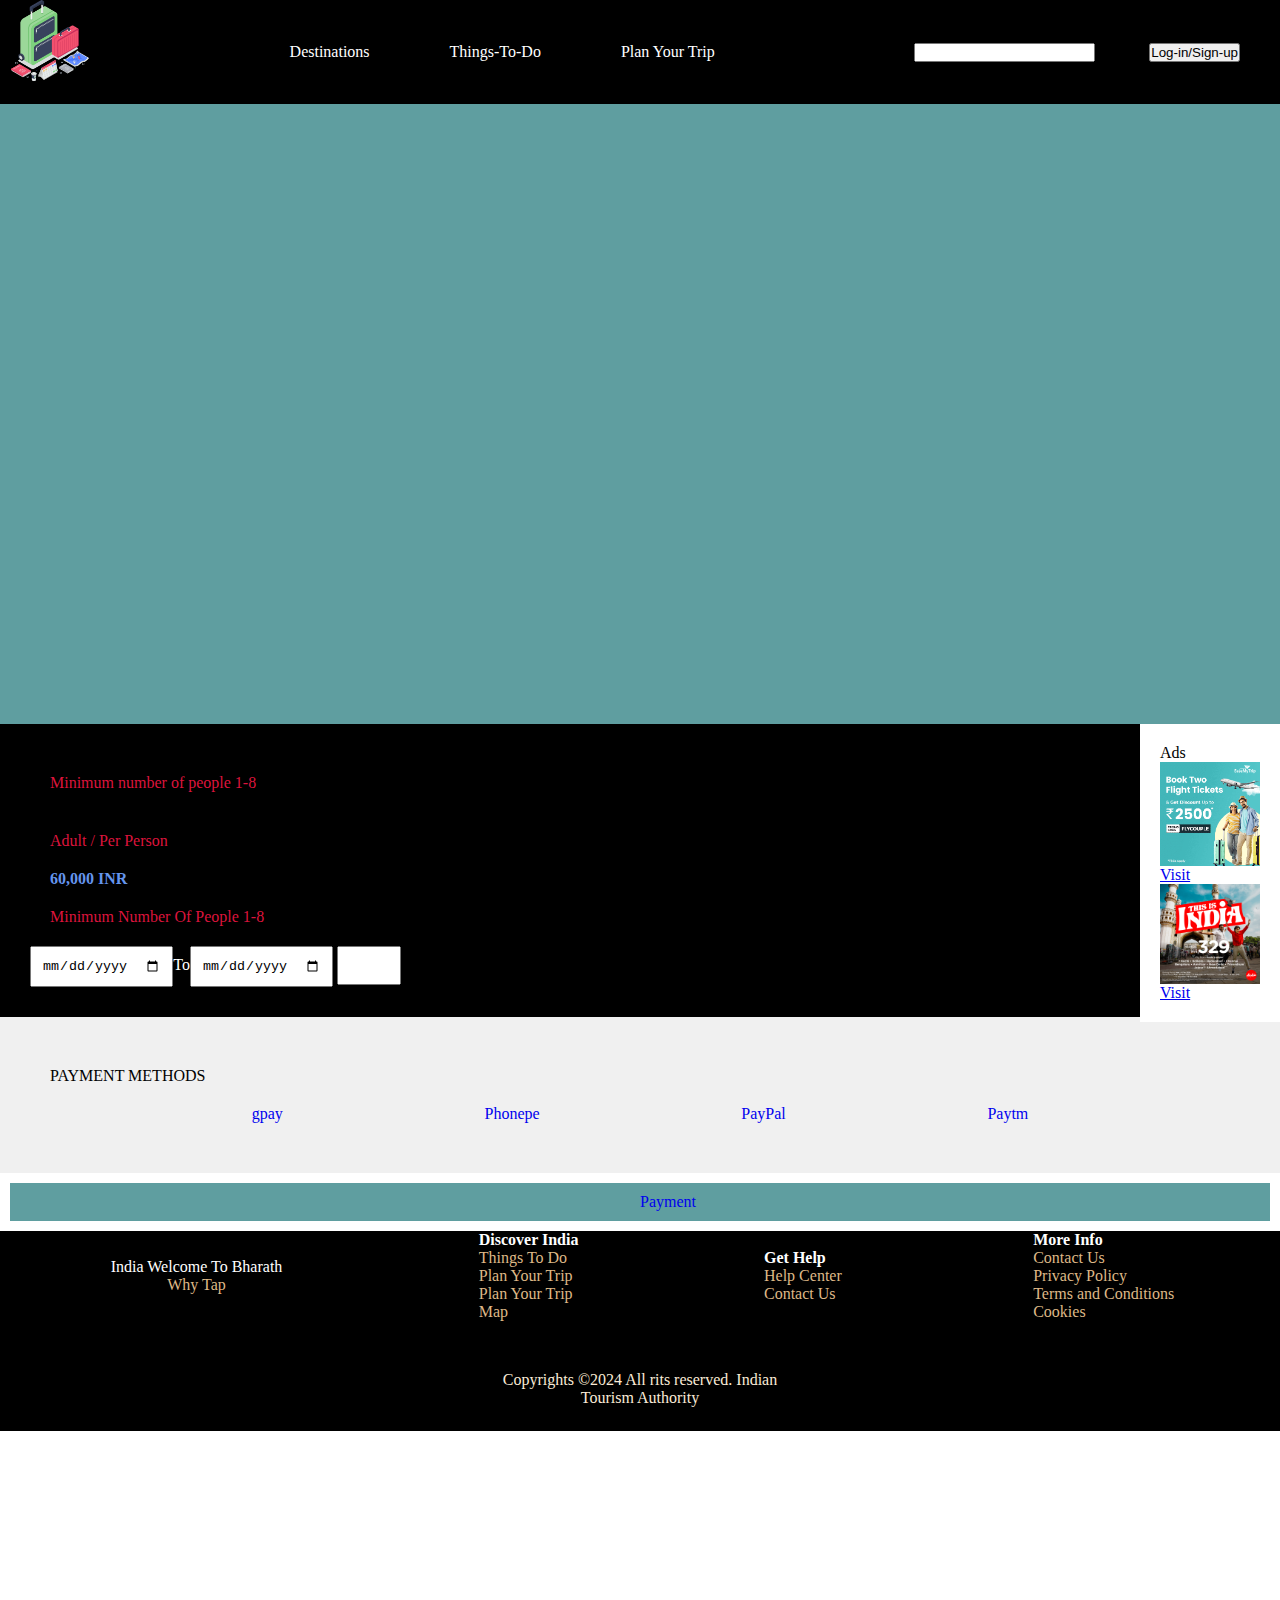
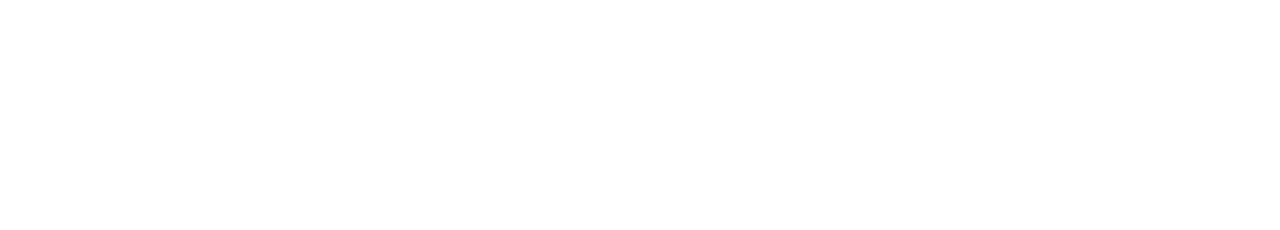
<file: src/red-fort-ticket.html>
<!DOCTYPE html>
<html lang="en">
<head>
    <meta charset="UTF-8">
    <meta name="viewport" content="width=device-width, initial-scale=1.0">
    <link rel="stylesheet" href="/src/red-fort-ticket.css">
    <title>Plan your Trip / Red Fort Ticket</title>
</head>
<body>
    <header>
        <div class="header">
            <div class="h-image">
                <img src="../assets 1/Only Content Creators (6).png" alt=" google">
            </div>
            <div class="h-nav">
                <ul>
                    <li><a href="#">Destinations</a></li>
                    <li><a href="/src/things-to-do.html">Things-To-Do</a></li>
                    <li><a href="#">Plan Your Trip</a></li>
                </ul>
            </div>
            <div class="h-button">
                <input type="search">
                <button>Log-in/Sign-up</button>
            </div>
        </div>
    </header>
<main>
    <div class="main">
        <div class="calander">
            <iframe src="https://calendar.google.com/calendar/embed?src=en.indian%23holiday%40group.v.calendar.google.com&ctz=Asia%2FKolkata" style="border: 0" width="800" height="600" frameborder="0" scrolling="no"></iframe>        
        </div>
        <div class="aside">
            <p>Ads</p>
            <img src="../assets 1/flycouple-6jan22-lp.png" alt="Ads">
            <a href="https://www.easemytrip.com/">Visit</a>
            <img src="../assets 1/1080x1080-EN1.png" width="300" alt="Ads">
            <a href="https://www.airasia.com/">Visit</a>
        </div>
        <div class="content">
            <p>Minimum number of people 1-8</p>
            <p>Adult / Per Person</p>
            <b>60,000 INR</b>
            <p>Minimum Number Of People 1-8</p>
            <input type="date">To<input type="date">
            <input type="number" min="1" max="8"><br>
        </div>
        <div class="link">
            <p>PAYMENT METHODS</p>
            <nav>
                <ul>
                    <li> <a href="https://pay.google.com/">gpay</a></li>
                    <li><a href="https://www.phonepe.com/">Phonepe</a></li>
                    <li><a href="https://www.paypal.com">PayPal</a></li>
                    <li><a href="https://paytm.com/">Paytm</a></li>
                </ul>
            </nav>
        </div>
        <div class="pay">
            <a href="../src/Payment.html">Payment</a>
        </div>
    </div>
</main>
<footer>
    <div class="footer">
        <div class="f-hed">
            <span>India Welcome To Bharath</span>                                                                                                                     
            <div class="f-hed-1">
                <a href="#">Why Tap</a>
            </div>
        </div>
        
        <div class="f-lists-1">
            <h4>Discover India</h4>
        
                <nav>
                    <ul>
                        <li><a href="">Things To Do</a></li> 
                        <li><a href="">Plan Your Trip</a></li>
                        <li><a href="">Plan Your Trip</a></li>
                        <li><a href="">Map</a></li>
                    </ul>
                </nav>
        </div>
        <div class="f-lists-1">
            <h4>Get Help</h4>
                <nav>
                    <ul>
                        <li><a href="">Help Center</a></li>
                        <li><a href="">Contact Us</a></li>
                    </ul>   
                </nav>
        </div>
        <div class="f-lists-1">
            <h4>More Info</h4>
            <nav>
                <ul>
                    <li><a href="">Contact Us</a></li>
                    <li><a href="">Privacy Policy</a></li>
                    <li><a href="">Terms and Conditions</a></li>
                    <li><a href="">Cookies</a></li>
                </ul>
            </nav>
        </div>
    </div>
    <div class="f-copyrights">
        <span>Copyrights &copy;2024 All rits reserved. Indian<br>Tourism Authority</span>
    </div>
</footer>
</body>
</html>
</file>
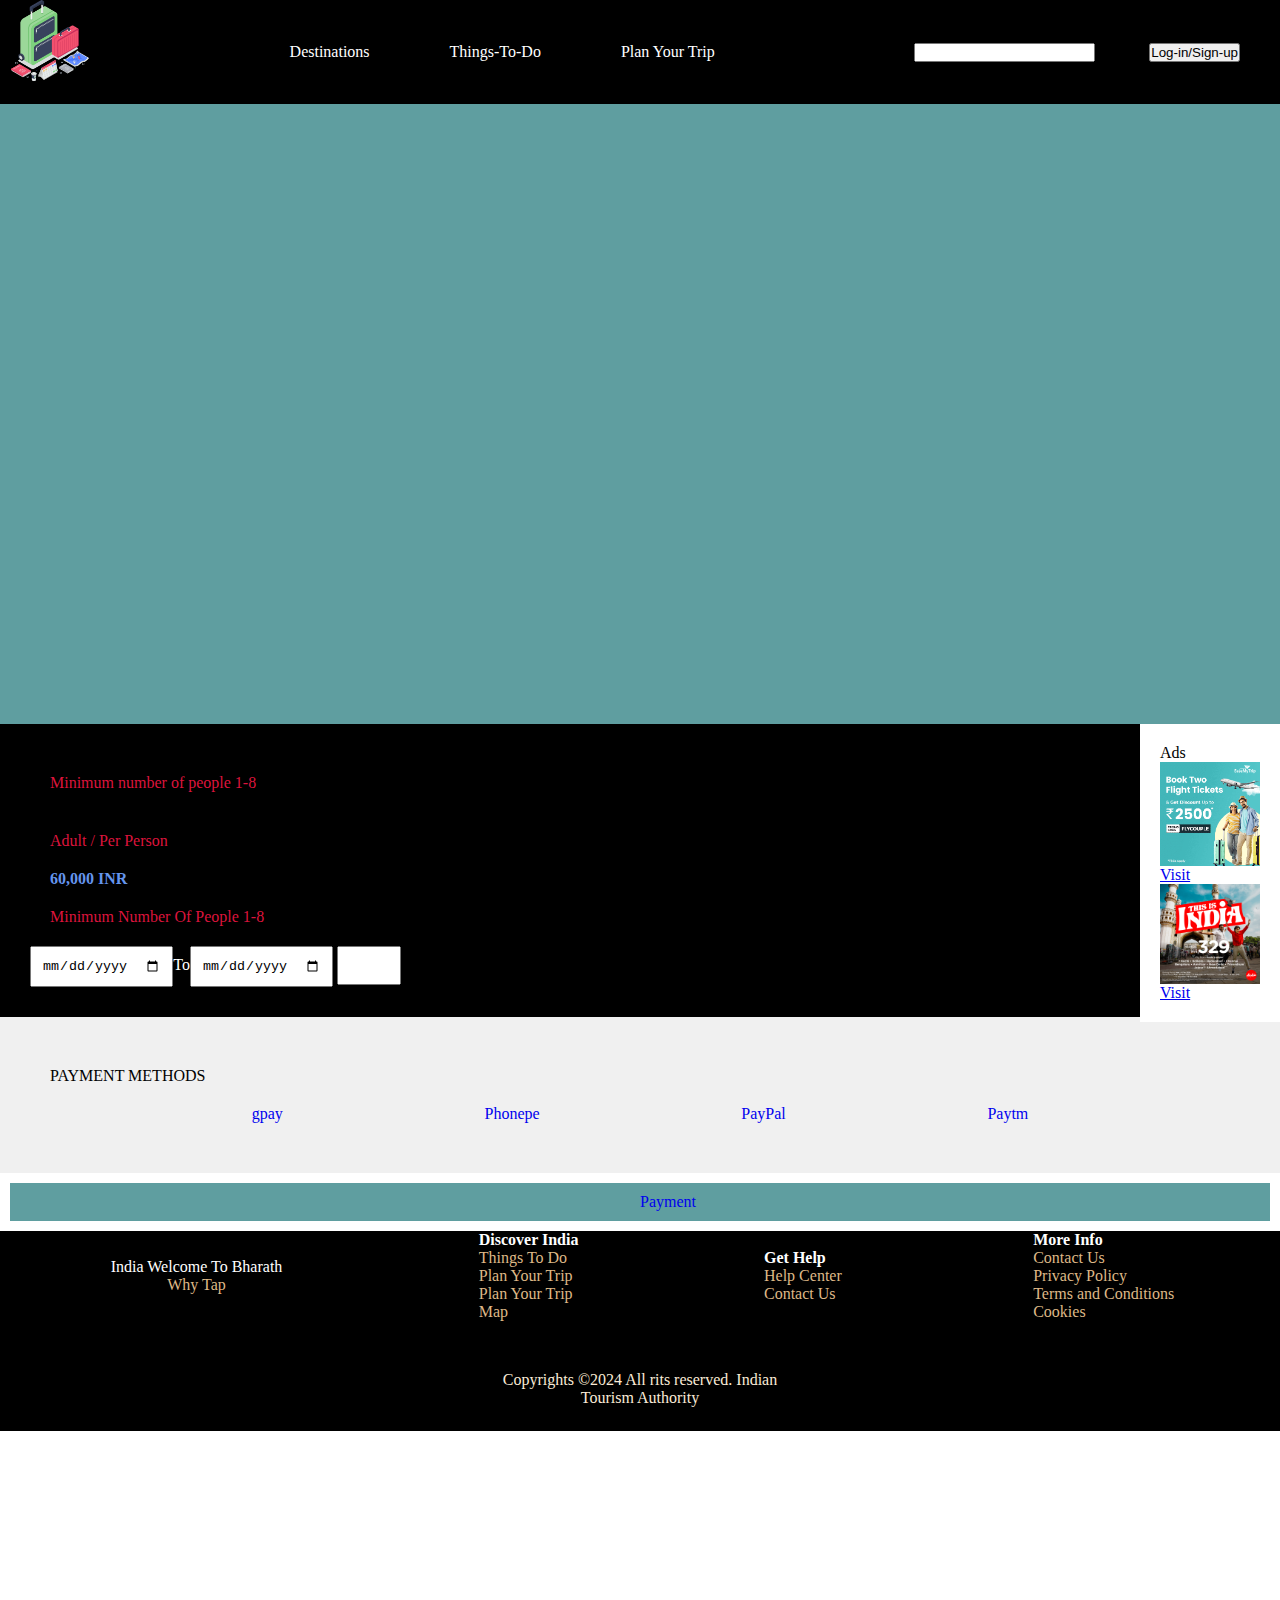
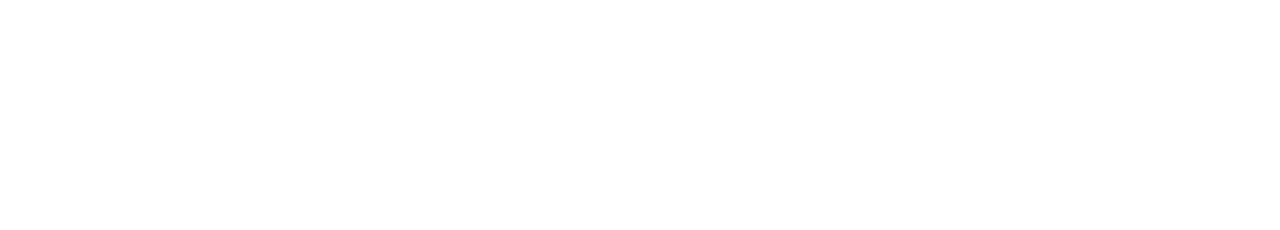
<file: src/taj-mahal-ticket.html>
<!DOCTYPE html>
<html lang="en">
<head>
    <meta charset="UTF-8">
    <meta name="viewport" content="width=device-width, initial-scale=1.0">
    <link rel="stylesheet" href="/src/taj-mahal-ticket.css">
    <title>Plan your Trip / Taj Mahal Ticket</title>
</head>
<body>
    <header>
        <div class="header">
            <div class="h-image">
                <img src="../assets 1/Only Content Creators (6).png" alt=" google">
            </div>
            <div class="h-nav">
                <ul>
                    <li><a href="#">Destinations</a></li>
                    <li><a href="/src/things-to-do.html">Things-To-Do</a></li>
                    <li><a href="#">Plan Your Trip</a></li>
                </ul>
            </div>
            <div class="h-button">
                <input type="search">
                <button>Log-in/Sign-up</button>
            </div>
        </div>
    </header>
<main>
    <div class="main">
        <div class="calander">
            <iframe src="https://calendar.google.com/calendar/embed?src=en.indian%23holiday%40group.v.calendar.google.com&ctz=Asia%2FKolkata" style="border: 0" width="800" height="600" frameborder="0" scrolling="no"></iframe>        
        </div>
        <div class="aside">
            <p>Ads</p>
            <img src="../assets 1/flycouple-6jan22-lp.png" alt="Ads">
            <a href="https://www.easemytrip.com/">Visit</a>
            <img src="../assets 1/1080x1080-EN1.png" width="300" alt="Ads">
            <a href="https://www.airasia.com/">Visit</a>
        </div>
        <div class="content">
            <p>Minimum number of people 1-8</p>
            <p>Adult / Per Person</p>
            <b>60,000 INR</b>
            <p>Minimum Number Of People 1-8</p>
            <input type="date">To<input type="date">
            <input type="number" min="1" max="8"><br>
        </div>
        <div class="link">
            <p>PAYMENT METHODS</p>
            <nav>
                <ul>
                    <li> <a href="https://pay.google.com/">gpay</a></li>
                    <li><a href="https://www.phonepe.com/">Phonepe</a></li>
                    <li><a href="https://www.paypal.com">PayPal</a></li>
                    <li><a href="https://paytm.com/">Paytm</a></li>
                </ul>
            </nav>
        </div>
        <div class="pay">
            <a href="../src/Payment.html">Payment</a>
        </div>
    </div>
</main>
<footer>
    <div class="footer">
        <div class="f-hed">
            <span>India Welcome To Bharath</span>                                                                                                                     
            <div class="f-hed-1">
                <a href="#">Why Tap</a>
            </div>
        </div>
        
        <div class="f-lists-1">
            <h4>Discover India</h4>
        
                <nav>
                    <ul>
                        <li><a href="">Things To Do</a></li> 
                        <li><a href="">Plan Your Trip</a></li>
                        <li><a href="">Plan Your Trip</a></li>
                        <li><a href="">Map</a></li>
                    </ul>
                </nav>
        </div>
        <div class="f-lists-1">
            <h4>Get Help</h4>
                <nav>
                    <ul>
                        <li><a href="">Help Center</a></li>
                        <li><a href="">Contact Us</a></li>
                    </ul>   
                </nav>
        </div>
        <div class="f-lists-1">
            <h4>More Info</h4>
            <nav>
                <ul>
                    <li><a href="">Contact Us</a></li>
                    <li><a href="">Privacy Policy</a></li>
                    <li><a href="">Terms and Conditions</a></li>
                    <li><a href="">Cookies</a></li>
                </ul>
            </nav>
        </div>
    </div>
    <div class="f-copyrights">
        <span>Copyrights &copy;2024 All rits reserved. Indian<br>Tourism Authority</span>
    </div>
</footer>
</body>
</html>
</file>
<file: src/style.css>
*{
    margin: 0;
    padding: 0;
}
.header{
    display: grid;
    background-color: black;
}
.h-image{
    justify-items: start;
    grid-column-start: 1;
    grid-column-end: 2;
}
.h-image img{
    width: 100px;
    height: 100px;
    border-radius: 20%;
}
.h-nav{
    justify-self: center;
    align-self: center;
    grid-column-start: 2;
    grid-column-end: 2;   
}
.h-nav ul{
    display: flex;   
}
.h-nav ul li{
    list-style-type: none;
    margin: 0px 40px 0px 40px;
}
.h-nav ul li a{
    text-decoration: none;
    color: white;
}
a:visited a:hover a:active{
    color: red;
}
.h-button{
    justify-self: end;
    align-self: center;
    grid-column-start: 3;
    grid-column-end: 3;
}
.h-button input {
    margin:10px;
}
.h-button button{
    margin: 0px 40px 0px 40px;
}
.banner-1{
    width: 100%;
    height: 900px;
    background-image: url(../src/Plan\ Your\ Trip.png);
    background-size: cover;
}
.m-h1{
    padding:10px;
}
/* main */
.main{
    display: grid;
    grid-template-columns: auto auto;
    grid-template-rows: auto auto;
    background-color: #c9c4c4;
    padding: 10px;
    gap:40px;
    justify-content: center;
}
.main-1 b{
    display:grid;
    grid-template-columns: auto auto;
    grid-template-rows: auto auto;
    background-color: #c9c4c4;
    gap:20px;
    justify-content:center;   
}
.main-1 a{
    display:grid;
    grid-template-columns: auto auto;
    grid-template-rows: auto auto;
    background-color: #c9c4c4;
    gap:20px;
    justify-content:center;   
}
.main-2 b{
    display:grid;
    grid-template-columns: auto auto;
    grid-template-rows: auto auto;
    background-color: #c9c4c4;
    gap:20px;
    justify-content:center;    
}
.main-2 a{
    display:grid;
    grid-template-columns: auto auto;
    grid-template-rows: auto auto;
    background-color: #c9c4c4;
    gap:20px;
    justify-content:center;  
}
.main-3 b{
    display:grid;
    grid-template-columns: auto auto;
    grid-template-rows: auto auto;
    background-color: #c9c4c4;
    gap:20px;
    justify-content:center;    
}
.main-3 a{
    display:grid;
    grid-template-columns: auto auto;
    grid-template-rows: auto auto;
    background-color: #c9c4c4;
    gap:20px;
    justify-content:center;  
}
.main-4 b{
    display:grid;
    grid-template-columns: auto auto;
    grid-template-rows: auto auto;
    background-color: #c9c4c4;
    gap:20px;
    justify-content:center;    
}
.main-4 a{
    display:grid;
    grid-template-columns: auto auto;
    grid-template-rows: auto auto;
    background-color: #c9c4c4;
    gap:20px;
    justify-content:center;  
}
/* footer */
footer{
    width: 100%;
    height: 200px;
    background-color:black;
}
.footer{
    
   display: flex;
    color: #ffff;
    justify-content: center;
    justify-content:space-around;
    align-items: center;
}
.f-hed{
    margin:25px;
    text-align: center;
}
.f-hed-1 a{
    text-decoration: none;
    margin: 50px;
    color:burlywood;
}
.f-lists-1{
    justify-content: center;
}
.f-lists-1 b{
    padding:0px 20px 0px 0px;
}
.f-lists-1 li{
list-style: none;
    padding:0px 20px 0px 0px;
}
.f-lists-1 a{
    /* padding:0px 20px 0px 0px; */
    text-decoration: none;
    color:burlywood;
}
.f-copyrights{
    padding:50px;
    color: antiquewhite;
    text-align: center;
}
</file>
<file: src/baga-beach-ticket.css>
*{
    margin: 0;
    padding: 0;
}
.header{
    display: grid;
    background-color: black;
}
.h-image{
    justify-items: start;
    grid-column-start: 1;
    grid-column-end: 2;
}
.h-image img{
    width: 100px;
    height: 100px;
    border-radius: 20%;
}
.h-nav{
    justify-self: center;
    align-self: center;
    grid-column-start: 2;
    grid-column-end: 2;   
}
.h-nav ul{
    display: flex;   
}
.h-nav ul li{
    list-style-type: none;
    margin: 0px 40px 0px 40px;
}
.h-nav ul li a{
    text-decoration: none;
    color: white;
}
a:visited a:hover a:active{
    color: red;
}
.h-button{
    justify-self: end;
    align-self: center;
    grid-column-start: 3;
    grid-column-end: 3;
}
.h-button input {
    margin:10px;
}
.h-button button{
    margin: 0px 40px 0px 40px;
}
/* main */
.main{
    margin: 0px;
    padding: 0px;
}
.calander{
    display: flex;
    justify-content: center;
    padding: 10px;
    background-color:cadetblue;
}
.aside{
    display: flex;
    float: right;
    flex-direction: column;
    padding: 20px;
    color: black;
    background-color: #ffff;
 }
 .aside img{
    width: 100px;
 }
.content{
    padding:30px;
    background-color:black;
    color:#ffff;
}
.content p{
    padding: 20px;
    color:crimson;
}
.content b{
    padding: 20px;
    color:cornflowerblue;
}
.content input{
    padding:10px;
}
.link{
    background-color:#f0f0f0;
    color:black;
    padding:50px;
}
.link p{
    padding:0px 0px 20px 0px;
}
.link ul{
    list-style: none;
    display:flex;
    flex-wrap: nowrap;
    justify-content: space-evenly;
}
.link a{
    text-decoration: none;
}
.pay{
    margin:10px;
    padding:10px;
    background-color:cadetblue;
}
.pay a{
    text-decoration: none;
    padding:50%;
}
/* footer */
footer{
    width: 100%;
    height: 200px;
    background-color:black;
}
.footer{
    
   display: flex;
    color: #ffff;
    justify-content: center;
    justify-content:space-around;
    align-items: center;
}
.f-hed{
    margin:25px;
    text-align: center;
}
.f-hed-1 a{
    text-decoration: none;
    margin: 50px;
    color:burlywood;
}
.f-lists-1{
    justify-content: center;
}
.f-lists-1 b{
    padding:0px 20px 0px 0px;
}
.f-lists-1 li{
list-style: none;
    padding:0px 20px 0px 0px;
}
.f-lists-1 a{
    /* padding:0px 20px 0px 0px; */
    text-decoration: none;
    color:burlywood;
}
.f-copyrights{
    padding:50px;
    color: antiquewhite;
    text-align: center;
}
</file>
<file: src/dal-lake-ticket.css>
*{
    margin: 0;
    padding: 0;
}
.header{
    display: grid;
    background-color: black;
}
.h-image{
    justify-items: start;
    grid-column-start: 1;
    grid-column-end: 2;
}
.h-image img{
    width: 100px;
    height: 100px;
    border-radius: 20%;
}
.h-nav{
    justify-self: center;
    align-self: center;
    grid-column-start: 2;
    grid-column-end: 2;   
}
.h-nav ul{
    display: flex;   
}
.h-nav ul li{
    list-style-type: none;
    margin: 0px 40px 0px 40px;
}
.h-nav ul li a{
    text-decoration: none;
    color: white;
}
a:visited a:hover a:active{
    color: red;
}
.h-button{
    justify-self: end;
    align-self: center;
    grid-column-start: 3;
    grid-column-end: 3;
}
.h-button input {
    margin:10px;
}
.h-button button{
    margin: 0px 40px 0px 40px;
}
/* main */
.main{
    margin: 0px;
    padding: 0px;
}
.calander{
    display: flex;
    justify-content: center;
    padding: 10px;
    background-color:cadetblue;
}
.aside{
    display: flex;
    float: right;
    flex-direction: column;
    padding: 20px;
    color: black;
    background-color: #ffff;
 }
 .aside img{
    width: 100px;
 }
.content{
    padding:30px;
    background-color:black;
    color:#ffff;
}
.content p{
    padding: 20px;
    color:crimson;
}
.content b{
    padding: 20px;
    color:cornflowerblue;
}
.content input{
    padding:10px;
}
.link{
    background-color:#f0f0f0;
    color:black;
    padding:50px;
}
.link p{
    padding:0px 0px 20px 0px;
}
.link ul{
    list-style: none;
    display:flex;
    flex-wrap: nowrap;
    justify-content: space-evenly;
}
.link a{
    text-decoration: none;
}
.pay{
    margin:10px;
    padding:10px;
    background-color:cadetblue;
}
.pay a{
    text-decoration: none;
    padding:50%;
}
/* footer */
footer{
    width: 100%;
    height: 200px;
    background-color:black;
}
.footer{
    
   display: flex;
    color: #ffff;
    justify-content: center;
    justify-content:space-around;
    align-items: center;
}
.f-hed{
    margin:25px;
    text-align: center;
}
.f-hed-1 a{
    text-decoration: none;
    margin: 50px;
    color:burlywood;
}
.f-lists-1{
    justify-content: center;
}
.f-lists-1 b{
    padding:0px 20px 0px 0px;
}
.f-lists-1 li{
list-style: none;
    padding:0px 20px 0px 0px;
}
.f-lists-1 a{
    /* padding:0px 20px 0px 0px; */
    text-decoration: none;
    color:burlywood;
}
.f-copyrights{
    padding:50px;
    color: antiquewhite;
    text-align: center;
}
</file>
<file: src/goldern-temple-booking.css>
*{
    margin: 0;
    padding: 0;
}
.header{
    display: grid;
    background-color: black;
}
.h-image{
    justify-items: start;
    grid-column-start: 1;
    grid-column-end: 2;
}
.h-image img{
    width: 100px;
    height: 100px;
    border-radius: 20%;
}
.h-nav{
    justify-self: center;
    align-self: center;
    grid-column-start: 2;
    grid-column-end: 2;   
}
.h-nav ul{
    display: flex;   
}
.h-nav ul li{
    list-style-type: none;
    margin: 0px 40px 0px 40px;
}
.h-nav ul li a{
    text-decoration: none;
    color: white;
}
a:visited a:hover a:active{
    color: red;
}
.h-button{
    justify-self: end;
    align-self: center;
    grid-column-start: 3;
    grid-column-end: 3;
}
.h-button input {
    margin:10px;
}
.h-button button{
    margin: 0px 40px 0px 40px;
}
/* main */
.main{
    padding: 0px;
    margin:0px;
    background-color:azure;
    color:black;
}
.main h1{
    padding: 50px;
}
.sec-1 img{
    width:100%;
    height:800px;
    background-size: cover;
}
.sec-ved{
   display: flex;
   justify-content:space-evenly;
   width: 100%;
   height: 400px;
}
.sec-1-1{
    margin: 0px;
    padding: 0px;
}
.sec-1-1 h2{
    padding: 50px 0px 10px 10px;
}
.article-1{
    display: grid;
    grid-template-columns: 1fr;
}
.article-1 p{
    padding: 0px 0px 20px 20px;
    width: 90%;
    text-align: justify;
 }
 .aside{
    display: flex;
    float: right;
    flex-direction: column;
    padding: 0px 10px 10px 0px;
 }
 .aside img{
    width: 100px;
 }
 .other p{
    padding: 0px 0px 10px 20px;
 }
 .other a{
    padding: 0px 0px 10px 20px;
    color: chocolate;
 }
 .info h2{
    padding: 10px 0px 10px 20px;
 }
 .info p{
    padding: 10px 0px 10px 20px;
 }
 .info-nav{
    padding: 10px 0px 10px 40px;
 }
 .info-nav ul{
    list-style: none;
    padding: 0px 0px 20px 0px;
 }
.other-1 p{
    padding: 10px 0px 10px 20px;
}
.other-1 nav{
    padding: 10px 0px 10px 40px;
}
.other-1 ul{
    list-style: none;
    padding: 0px 0px 20px 0px;
}
.other-2{
    background-color: #f0f0f0;
    padding: 50px;
}
.other-2 h2{
    padding:10px 0px 10px 20px;
}
.other-2 p{
    padding: 0px 0px 20px 40px;
    width: 90%;
    text-align: justify;
}
/* footer */
footer{
    width: 100%;
    height: 200px;
    background-color:black;
}
.footer{
    
   display: flex;
    color: #ffff;
    justify-content: center;
    justify-content:space-around;
    align-items: center;
}
.f-hed{
    margin:25px;
    text-align: center;
}
.f-hed-1 a{
    text-decoration: none;
    margin: 50px;
    color:burlywood;
}
.f-lists-1{
    justify-content: center;
}
.f-lists-1 b{
    padding:0px 20px 0px 0px;
}
.f-lists-1 li{
list-style: none;
    padding:0px 20px 0px 0px;
}
.f-lists-1 a{
    /* padding:0px 20px 0px 0px; */
    text-decoration: none;
    color:burlywood;
}
.f-copyrights{
    padding:50px;
    color: antiquewhite;
    text-align: center;
}
</file>
<file: src/goldern-temple-ticket.css>
*{
    margin: 0;
    padding: 0;
}
.header{
    display: grid;
    background-color: black;
}
.h-image{
    justify-items: start;
    grid-column-start: 1;
    grid-column-end: 2;
}
.h-image img{
    width: 100px;
    height: 100px;
    border-radius: 20%;
}
.h-nav{
    justify-self: center;
    align-self: center;
    grid-column-start: 2;
    grid-column-end: 2;   
}
.h-nav ul{
    display: flex;   
}
.h-nav ul li{
    list-style-type: none;
    margin: 0px 40px 0px 40px;
}
.h-nav ul li a{
    text-decoration: none;
    color: white;
}
a:visited a:hover a:active{
    color: red;
}
.h-button{
    justify-self: end;
    align-self: center;
    grid-column-start: 3;
    grid-column-end: 3;
}
.h-button input {
    margin:10px;
}
.h-button button{
    margin: 0px 40px 0px 40px;
}
/* main */
.main{
    margin: 0px;
    padding: 0px;
}
.calander{
    display: flex;
    justify-content: center;
    padding: 10px;
    background-color:cadetblue;
}
.aside{
    display: flex;
    float: right;
    flex-direction: column;
    padding: 20px;
    color: black;
    background-color: #ffff;
 }
 .aside img{
    width: 100px;
 }
.content{
    padding:30px;
    background-color:black;
    color:#ffff;
}
.content p{
    padding: 20px;
    color:crimson;
}
.content b{
    padding: 20px;
    color:cornflowerblue;
}
.content input{
    padding:10px;
}
.link{
    background-color:#f0f0f0;
    color:black;
    padding:50px;
}
.link p{
    padding:0px 0px 20px 0px;
}
.link ul{
    list-style: none;
    display:flex;
    flex-wrap: nowrap;
    justify-content: space-evenly;
}
.link a{
    text-decoration: none;
}
.pay{
    margin:10px;
    padding:10px;
    background-color:cadetblue;
}
.pay a{
    text-decoration: none;
    padding:50%;
}
/* footer */
footer{
    width: 100%;
    height: 200px;
    background-color:black;
}
.footer{
    
   display: flex;
    color: #ffff;
    justify-content: center;
    justify-content:space-around;
    align-items: center;
}
.f-hed{
    margin:25px;
    text-align: center;
}
.f-hed-1 a{
    text-decoration: none;
    margin: 50px;
    color:burlywood;
}
.f-lists-1{
    justify-content: center;
}
.f-lists-1 b{
    padding:0px 20px 0px 0px;
}
.f-lists-1 li{
list-style: none;
    padding:0px 20px 0px 0px;
}
.f-lists-1 a{
    /* padding:0px 20px 0px 0px; */
    text-decoration: none;
    color:burlywood;
}
.f-copyrights{
    padding:50px;
    color: antiquewhite;
    text-align: center;
}
</file>
<file: src/nubra-valley-ticket.css>
*{
    margin: 0;
    padding: 0;
}
.header{
    display: grid;
    background-color: black;
}
.h-image{
    justify-items: start;
    grid-column-start: 1;
    grid-column-end: 2;
}
.h-image img{
    width: 100px;
    height: 100px;
    border-radius: 20%;
}
.h-nav{
    justify-self: center;
    align-self: center;
    grid-column-start: 2;
    grid-column-end: 2;   
}
.h-nav ul{
    display: flex;   
}
.h-nav ul li{
    list-style-type: none;
    margin: 0px 40px 0px 40px;
}
.h-nav ul li a{
    text-decoration: none;
    color: white;
}
a:visited a:hover a:active{
    color: red;
}
.h-button{
    justify-self: end;
    align-self: center;
    grid-column-start: 3;
    grid-column-end: 3;
}
.h-button input {
    margin:10px;
}
.h-button button{
    margin: 0px 40px 0px 40px;
}
/* main */
.main{
    margin: 0px;
    padding: 0px;
}
.calander{
    display: flex;
    justify-content: center;
    padding: 10px;
    background-color:cadetblue;
}
.aside{
    display: flex;
    float: right;
    flex-direction: column;
    padding: 20px;
    color: black;
    background-color: #ffff;
 }
 .aside img{
    width: 100px;
 }
.content{
    padding:30px;
    background-color:black;
    color:#ffff;
}
.content p{
    padding: 20px;
    color:crimson;
}
.content b{
    padding: 20px;
    color:cornflowerblue;
}
.content input{
    padding:10px;
}
.link{
    background-color:#f0f0f0;
    color:black;
    padding:50px;
}
.link p{
    padding:0px 0px 20px 0px;
}
.link ul{
    list-style: none;
    display:flex;
    flex-wrap: nowrap;
    justify-content: space-evenly;
}
.link a{
    text-decoration: none;
}
.pay{
    margin:10px;
    padding:10px;
    background-color:cadetblue;
}
.pay a{
    text-decoration: none;
    padding:50%;
}
/* footer */
footer{
    width: 100%;
    height: 200px;
    background-color:black;
}
.footer{
    
   display: flex;
    color: #ffff;
    justify-content: center;
    justify-content:space-around;
    align-items: center;
}
.f-hed{
    margin:25px;
    text-align: center;
}
.f-hed-1 a{
    text-decoration: none;
    margin: 50px;
    color:burlywood;
}
.f-lists-1{
    justify-content: center;
}
.f-lists-1 b{
    padding:0px 20px 0px 0px;
}
.f-lists-1 li{
list-style: none;
    padding:0px 20px 0px 0px;
}
.f-lists-1 a{
    /* padding:0px 20px 0px 0px; */
    text-decoration: none;
    color:burlywood;
}
.f-copyrights{
    padding:50px;
    color: antiquewhite;
    text-align: center;
}
</file>
<file: src/payment.css>
*{
    margin: 0;
    padding: 0;
}
.header{
    display: grid;
    background-color: black;
}
.h-image{
    justify-items: start;
    grid-column-start: 1;
    grid-column-end: 2;
}
.h-image img{
    width: 100px;
    height: 100px;
    border-radius: 20%;
}
.h-nav{
    justify-self: center;
    align-self: center;
    grid-column-start: 2;
    grid-column-end: 2;   
}
.h-nav ul{
    display: flex;   
}
.h-nav ul li{
    list-style-type: none;
    margin: 0px 40px 0px 40px;
}
.h-nav ul li a{
    text-decoration: none;
    color: white;
}
a:visited a:hover a:active{
    color: red;
}
.h-button{
    justify-self: end;
    align-self: center;
    grid-column-start: 3;
    grid-column-end: 3;
}
.h-button input {
    margin:10px;
}
.h-button button{
    margin: 0px 40px 0px 40px;
}
.banner-1{
    width: 100%;
    height: 900px;
    background-image: url(../src/Plan\ Your\ Trip.png);
    background-size: cover;
}
.m-h1{
    padding:10px;
}
/* main */
.main{
    margin: 0px;
    padding: 0px;
    background-color: cadetblue;
}
.details{
    margin: 10px;
    padding: 10px;
}
.details h2 {
    padding: 10px;
}
.details b p{
    padding: 10px;
}
.details p{
    padding: 10px;
}
.form{
    padding: 10px;
    margin: 10px;
}
.form input{
    height:50px;
    width: 10%;
}
.content{
    padding:10px;
    margin:10px;
}
.content b{
    padding:10px;
    margin: 10px;
}
.content input{
    padding:10px;
    margin:30px;
}
.content p{
    padding:0px;
    margin:30px;
}
.form-1{
    padding-left:10px;
    background-color: burlywood;
}
.button{
    padding-left:20px;
}

/* footer */
footer{
    width: 100%;
    height: 200px;
    background-color:black;
}
.footer{
    
   display: flex;
    color: #ffff;
    justify-content: center;
    justify-content:space-around;
    align-items: center;
}
.f-hed{
    margin:25px;
    text-align: center;
}
.f-hed-1 a{
    text-decoration: none;
    margin: 50px;
    color:burlywood;
}
.f-lists-1{
    justify-content: center;
}
.f-lists-1 b{
    padding:0px 20px 0px 0px;
}
.f-lists-1 li{
list-style: none;
    padding:0px 20px 0px 0px;
}
.f-lists-1 a{
    /* padding:0px 20px 0px 0px; */
    text-decoration: none;
    color:burlywood;
}
.f-copyrights{
    padding:50px;
    color: antiquewhite;
    text-align: center;
}
</file>
<file: src/red-fort-booking.css>
*{
    margin: 0;
    padding: 0;
}
.header{
    display: grid;
    background-color: black;
}
.h-image{
    justify-items: start;
    grid-column-start: 1;
    grid-column-end: 2;
}
.h-image img{
    width: 100px;
    height: 100px;
    border-radius: 20%;
}
.h-nav{
    justify-self: center;
    align-self: center;
    grid-column-start: 2;
    grid-column-end: 2;   
}
.h-nav ul{
    display: flex;   
}
.h-nav ul li{
    list-style-type: none;
    margin: 0px 40px 0px 40px;
}
.h-nav ul li a{
    text-decoration: none;
    color: white;
}
a:visited a:hover a:active{
    color: red;
}
.h-button{
    justify-self: end;
    align-self: center;
    grid-column-start: 3;
    grid-column-end: 3;
}
.h-button input {
    margin:10px;
}
.h-button button{
    margin: 0px 40px 0px 40px;
}
/* main */
.main{
    padding: 0px;
    margin:0px;
    background-color:azure;
    color:black;
}
.main h1{
    padding: 50px;
}
.sec-1 img{
    width:100%;
    height:800px;
    background-size: cover;
}
.sec-ved{
   display: flex;
   justify-content:space-evenly;
   width: 100%;
   height: 400px;
}
.sec-1-1{
    margin: 0px;
    padding: 0px;
}
.sec-1-1 h2{
    padding: 50px 0px 10px 10px;
}
.article-1{
    display: grid;
    grid-template-columns: 1fr;
}
.article-1 p{
    padding: 0px 0px 20px 20px;
    width: 90%;
    text-align: justify;
 }
 .aside{
    display: flex;
    float: right;
    flex-direction: column;
    padding: 0px 10px 10px 0px;
 }
 .aside img{
    width: 100px;
 }
 .other p{
    padding: 0px 0px 10px 20px;
 }
 .other a{
    padding: 0px 0px 10px 20px;
    color: chocolate;
 }
 .info h2{
    padding: 10px 0px 10px 20px;
 }
 .info p{
    padding: 10px 0px 10px 20px;
 }
 .info-nav{
    padding: 10px 0px 10px 40px;
 }
 .info-nav ul{
    list-style: none;
    padding: 0px 0px 20px 0px;
 }
.other-1 p{
    padding: 10px 0px 10px 20px;
}
.other-1 nav{
    padding: 10px 0px 10px 40px;
}
.other-1 ul{
    list-style: none;
    padding: 0px 0px 20px 0px;
}
.other-2{
    background-color: #f0f0f0;
    padding: 50px;
}
.other-2 h2{
    padding:10px 0px 10px 20px;
}
.other-2 p{
    padding: 0px 0px 20px 40px;
    width: 90%;
    text-align: justify;
}
/* footer */
footer{
    width: 100%;
    height: 200px;
    background-color:black;
}
.footer{
    
   display: flex;
    color: #ffff;
    justify-content: center;
    justify-content:space-around;
    align-items: center;
}
.f-hed{
    margin:25px;
    text-align: center;
}
.f-hed-1 a{
    text-decoration: none;
    margin: 50px;
    color:burlywood;
}
.f-lists-1{
    justify-content: center;
}
.f-lists-1 b{
    padding:0px 20px 0px 0px;
}
.f-lists-1 li{
list-style: none;
    padding:0px 20px 0px 0px;
}
.f-lists-1 a{
    /* padding:0px 20px 0px 0px; */
    text-decoration: none;
    color:burlywood;
}
.f-copyrights{
    padding:50px;
    color: antiquewhite;
    text-align: center;
}
</file>
<file: src/red-fort-ticket.css>
*{
    margin: 0;
    padding: 0;
}
.header{
    display: grid;
    background-color: black;
}
.h-image{
    justify-items: start;
    grid-column-start: 1;
    grid-column-end: 2;
}
.h-image img{
    width: 100px;
    height: 100px;
    border-radius: 20%;
}
.h-nav{
    justify-self: center;
    align-self: center;
    grid-column-start: 2;
    grid-column-end: 2;   
}
.h-nav ul{
    display: flex;   
}
.h-nav ul li{
    list-style-type: none;
    margin: 0px 40px 0px 40px;
}
.h-nav ul li a{
    text-decoration: none;
    color: white;
}
a:visited a:hover a:active{
    color: red;
}
.h-button{
    justify-self: end;
    align-self: center;
    grid-column-start: 3;
    grid-column-end: 3;
}
.h-button input {
    margin:10px;
}
.h-button button{
    margin: 0px 40px 0px 40px;
}
/* main */
.main{
    margin: 0px;
    padding: 0px;
}
.calander{
    display: flex;
    justify-content: center;
    padding: 10px;
    background-color:cadetblue;
}
.aside{
    display: flex;
    float: right;
    flex-direction: column;
    padding: 20px;
    color: black;
    background-color: #ffff;
 }
 .aside img{
    width: 100px;
 }
.content{
    padding:30px;
    background-color:black;
    color:#ffff;
}
.content p{
    padding: 20px;
    color:crimson;
}
.content b{
    padding: 20px;
    color:cornflowerblue;
}
.content input{
    padding:10px;
}
.link{
    background-color:#f0f0f0;
    color:black;
    padding:50px;
}
.link p{
    padding:0px 0px 20px 0px;
}
.link ul{
    list-style: none;
    display:flex;
    flex-wrap: nowrap;
    justify-content: space-evenly;
}
.link a{
    text-decoration: none;
}
.pay{
    margin:10px;
    padding:10px;
    background-color:cadetblue;
}
.pay a{
    text-decoration: none;
    padding:50%;
}
/* footer */
footer{
    width: 100%;
    height: 200px;
    background-color:black;
}
.footer{
    
   display: flex;
    color: #ffff;
    justify-content: center;
    justify-content:space-around;
    align-items: center;
}
.f-hed{
    margin:25px;
    text-align: center;
}
.f-hed-1 a{
    text-decoration: none;
    margin: 50px;
    color:burlywood;
}
.f-lists-1{
    justify-content: center;
}
.f-lists-1 b{
    padding:0px 20px 0px 0px;
}
.f-lists-1 li{
list-style: none;
    padding:0px 20px 0px 0px;
}
.f-lists-1 a{
    /* padding:0px 20px 0px 0px; */
    text-decoration: none;
    color:burlywood;
}
.f-copyrights{
    padding:50px;
    color: antiquewhite;
    text-align: center;
}
</file>
<file: src/taj-mahal-ticket.css>
*{
    margin: 0;
    padding: 0;
}
.header{
    display: grid;
    background-color: black;
}
.h-image{
    justify-items: start;
    grid-column-start: 1;
    grid-column-end: 2;
}
.h-image img{
    width: 100px;
    height: 100px;
    border-radius: 20%;
}
.h-nav{
    justify-self: center;
    align-self: center;
    grid-column-start: 2;
    grid-column-end: 2;   
}
.h-nav ul{
    display: flex;   
}
.h-nav ul li{
    list-style-type: none;
    margin: 0px 40px 0px 40px;
}
.h-nav ul li a{
    text-decoration: none;
    color: white;
}
a:visited a:hover a:active{
    color: red;
}
.h-button{
    justify-self: end;
    align-self: center;
    grid-column-start: 3;
    grid-column-end: 3;
}
.h-button input {
    margin:10px;
}
.h-button button{
    margin: 0px 40px 0px 40px;
}
/* main */
.main{
    margin: 0px;
    padding: 0px;
}
.calander{
    display: flex;
    justify-content: center;
    padding: 10px;
    background-color:cadetblue;
}
.aside{
    display: flex;
    float: right;
    flex-direction: column;
    padding: 20px;
    color: black;
    background-color: #ffff;
 }
 .aside img{
    width: 100px;
 }
.content{
    padding:30px;
    background-color:black;
    color:#ffff;
}
.content p{
    padding: 20px;
    color:crimson;
}
.content b{
    padding: 20px;
    color:cornflowerblue;
}
.content input{
    padding:10px;
}
.link{
    background-color:#f0f0f0;
    color:black;
    padding:50px;
}
.link p{
    padding:0px 0px 20px 0px;
}
.link ul{
    list-style: none;
    display:flex;
    flex-wrap: nowrap;
    justify-content: space-evenly;
}
.link a{
    text-decoration: none;
}
.pay{
    margin:10px;
    padding:10px;
    background-color:cadetblue;
}
.pay a{
    text-decoration: none;
    padding:50%;
}
/* footer */
footer{
    width: 100%;
    height: 200px;
    background-color:black;
}
.footer{
    
   display: flex;
    color: #ffff;
    justify-content: center;
    justify-content:space-around;
    align-items: center;
}
.f-hed{
    margin:25px;
    text-align: center;
}
.f-hed-1 a{
    text-decoration: none;
    margin: 50px;
    color:burlywood;
}
.f-lists-1{
    justify-content: center;
}
.f-lists-1 b{
    padding:0px 20px 0px 0px;
}
.f-lists-1 li{
list-style: none;
    padding:0px 20px 0px 0px;
}
.f-lists-1 a{
    /* padding:0px 20px 0px 0px; */
    text-decoration: none;
    color:burlywood;
}
.f-copyrights{
    padding:50px;
    color: antiquewhite;
    text-align: center;
}
</file>
